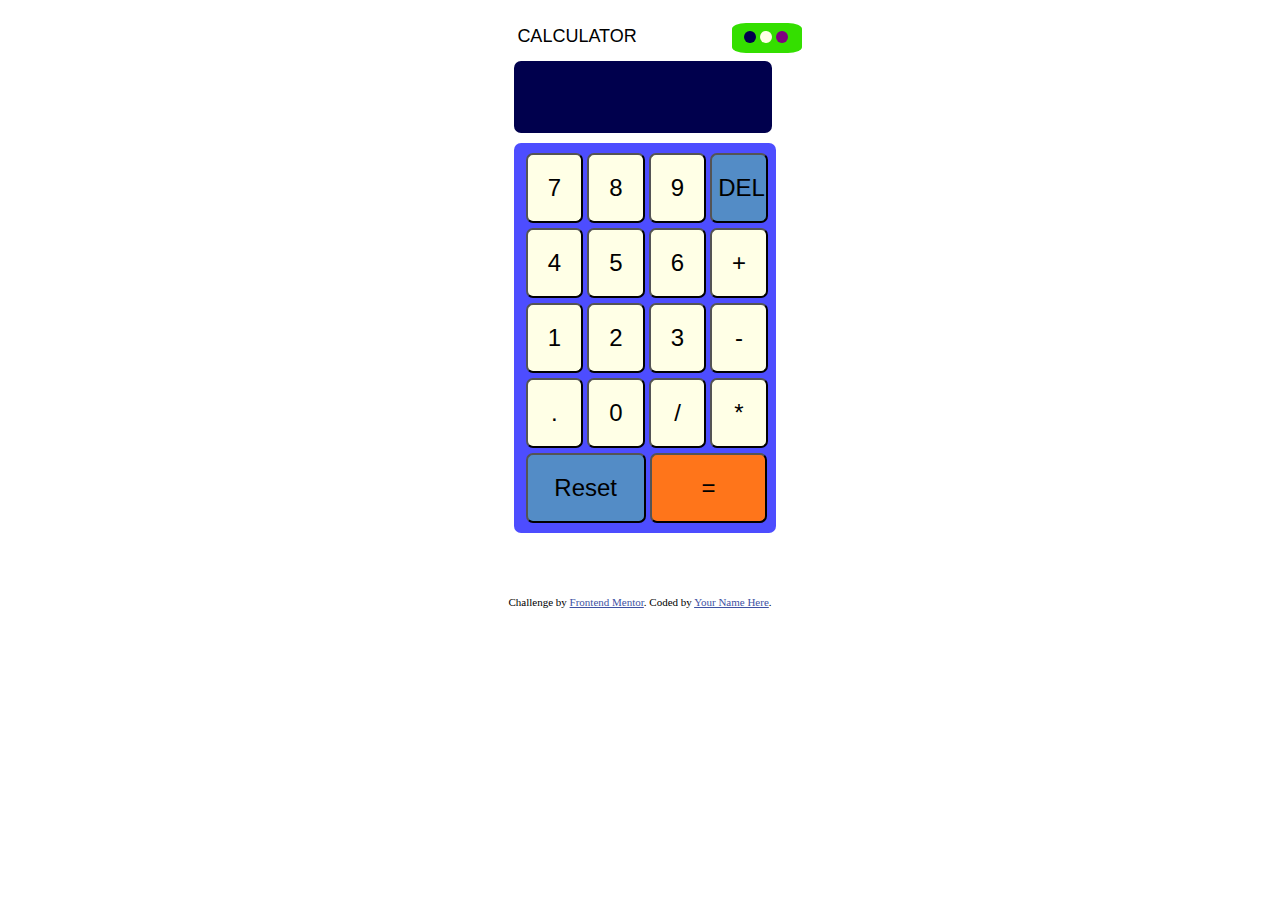
<file: calculator-app-main/index.html>
<!DOCTYPE html>
<html lang="en">
<head>
  <meta charset="UTF-8">
  <meta name="viewport" content="width=device-width, initial-scale=1.0"> <!-- displays site properly based on user's device -->

  <link rel="icon" type="image/png" sizes="32x32" href="./images/favicon-32x32.png">
  <link rel="stylesheet" href="style.css">
  <title>Frontend Mentor | Calculator app</title>

  <!-- Feel free to remove these styles or customise in your own stylesheet 👍 -->
  <style >
    .attribution { font-size: 11px; text-align: center; }
    .attribution a { color: hsl(228, 45%, 44%); }
  </style>
</head>
<body id="bod">
  <div id="eval">
    <p id="text">CALCULATOR</p>
    <div id="buttons">
      <button id="one" onclick=Change1()></button>
      <button id="two" onclick=Change2()></button>
      <button id="three" onclick=Change3()></button>
    </div>
    <form id="calc" name="cal">
      <input name="display" id="dis"> <br>
      <div id="buttons2">
      <input type="button" value="7" class="number" onclick="cal.display.value+='7'">
      <input type="button" value="8" type="button" value="7" class="number" onclick="cal.display.value+='8'">
      <input type="button" value="9" class="number" onclick="cal.display.value+='9'">
      <input id="del" type="button" value="DEL" onclick=deleteletter()><br>
      <input type="button" value="4" class="number" onclick="cal.display.value+='4'">
      <input type="button" value="5" class="number" onclick="cal.display.value+='5'">
      <input type="button" value="6" class="number" onclick="cal.display.value+='6'">
      <input class="number" type="button" value="+" onclick="cal.display.value+='+'"><br>
      <input class="number" type="button" value="1" onclick="cal.display.value+='1'">
      <input class="number" type="button" value="2" onclick="cal.display.value+='2'">
      <input class="number" type="button" value="3" onclick="cal.display.value+='3'">
      <input class="number" type="button" value="-" onclick="cal.display.value+='-'"><br>
      <input class="number" type="button" value="." onclick="cal.display.value+='.'">
      <input type="button" value="0" class="number" onclick="cal.display.value+='0'">
      <input class="number" type="button" value="/" onclick="cal.display.value+='/'">
      <input class="number" type="button" value="*" onclick="cal.display.value+='*'"><br>
      <input id="reset" type="button" value="Reset" onclick="cal.display.value=''">
      <input id="eq" type="button" value="=" onclick="cal.display.value=eval(cal.display.value)">
      </div>
      
    </form>
  </div>
  


  
  <div class="attribution">
    Challenge by <a href="https://www.frontendmentor.io?ref=challenge" target="_blank">Frontend Mentor</a>. 
    Coded by <a href="#">Your Name Here</a>.
  </div>
  <script src="./app.js">

  </script>
</body>
</html>
</file>
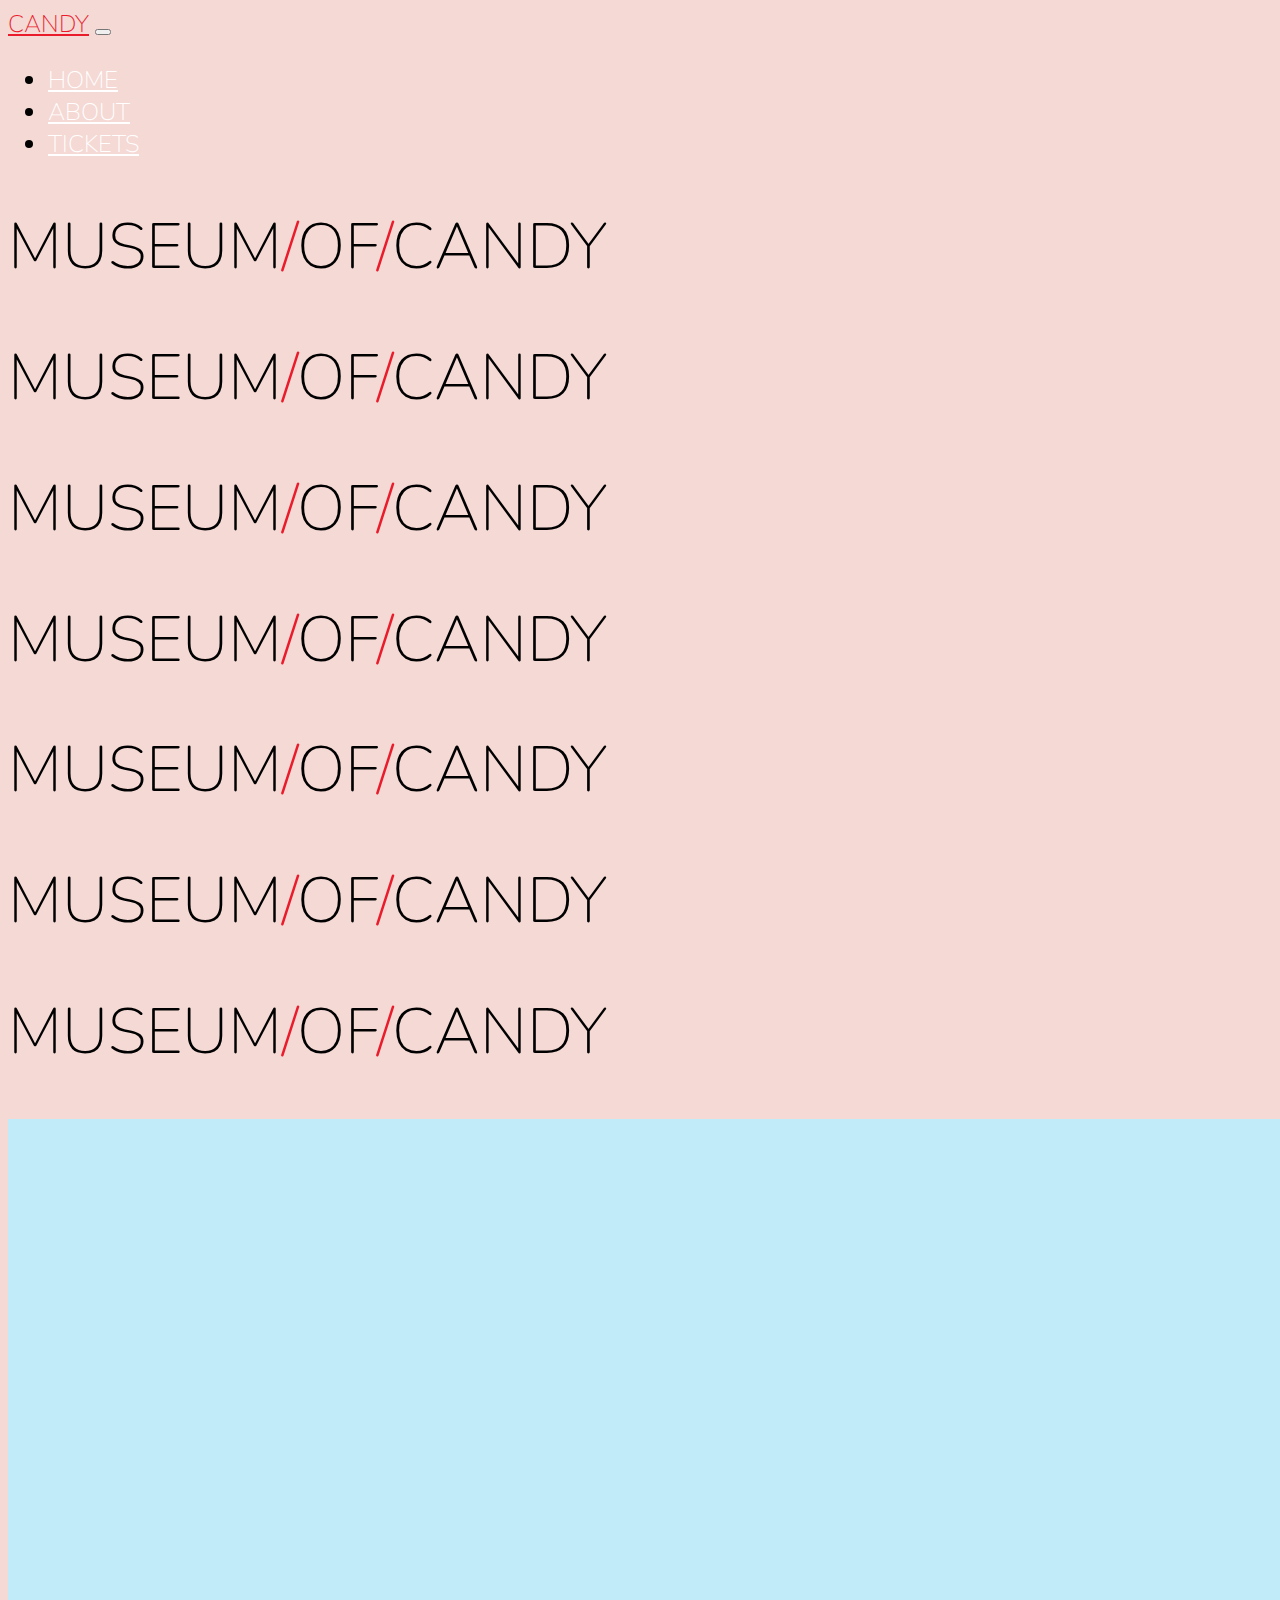
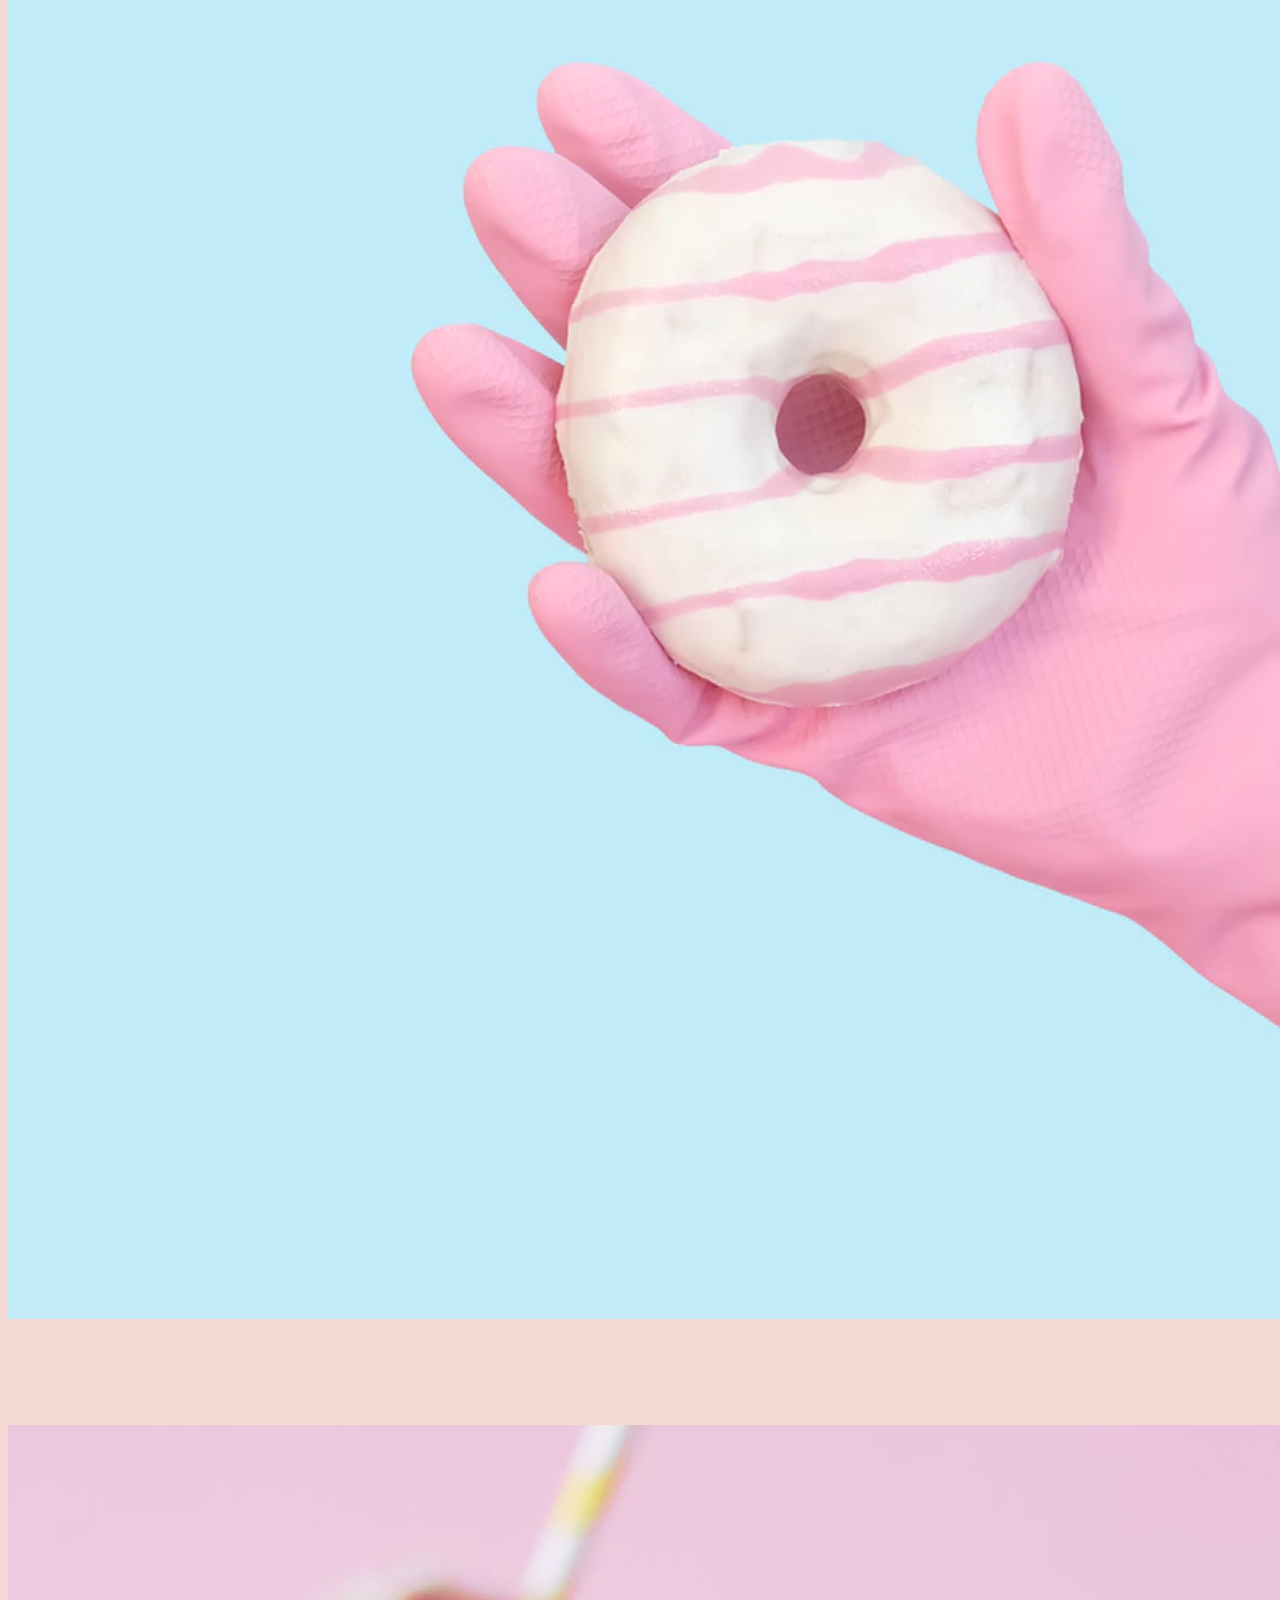
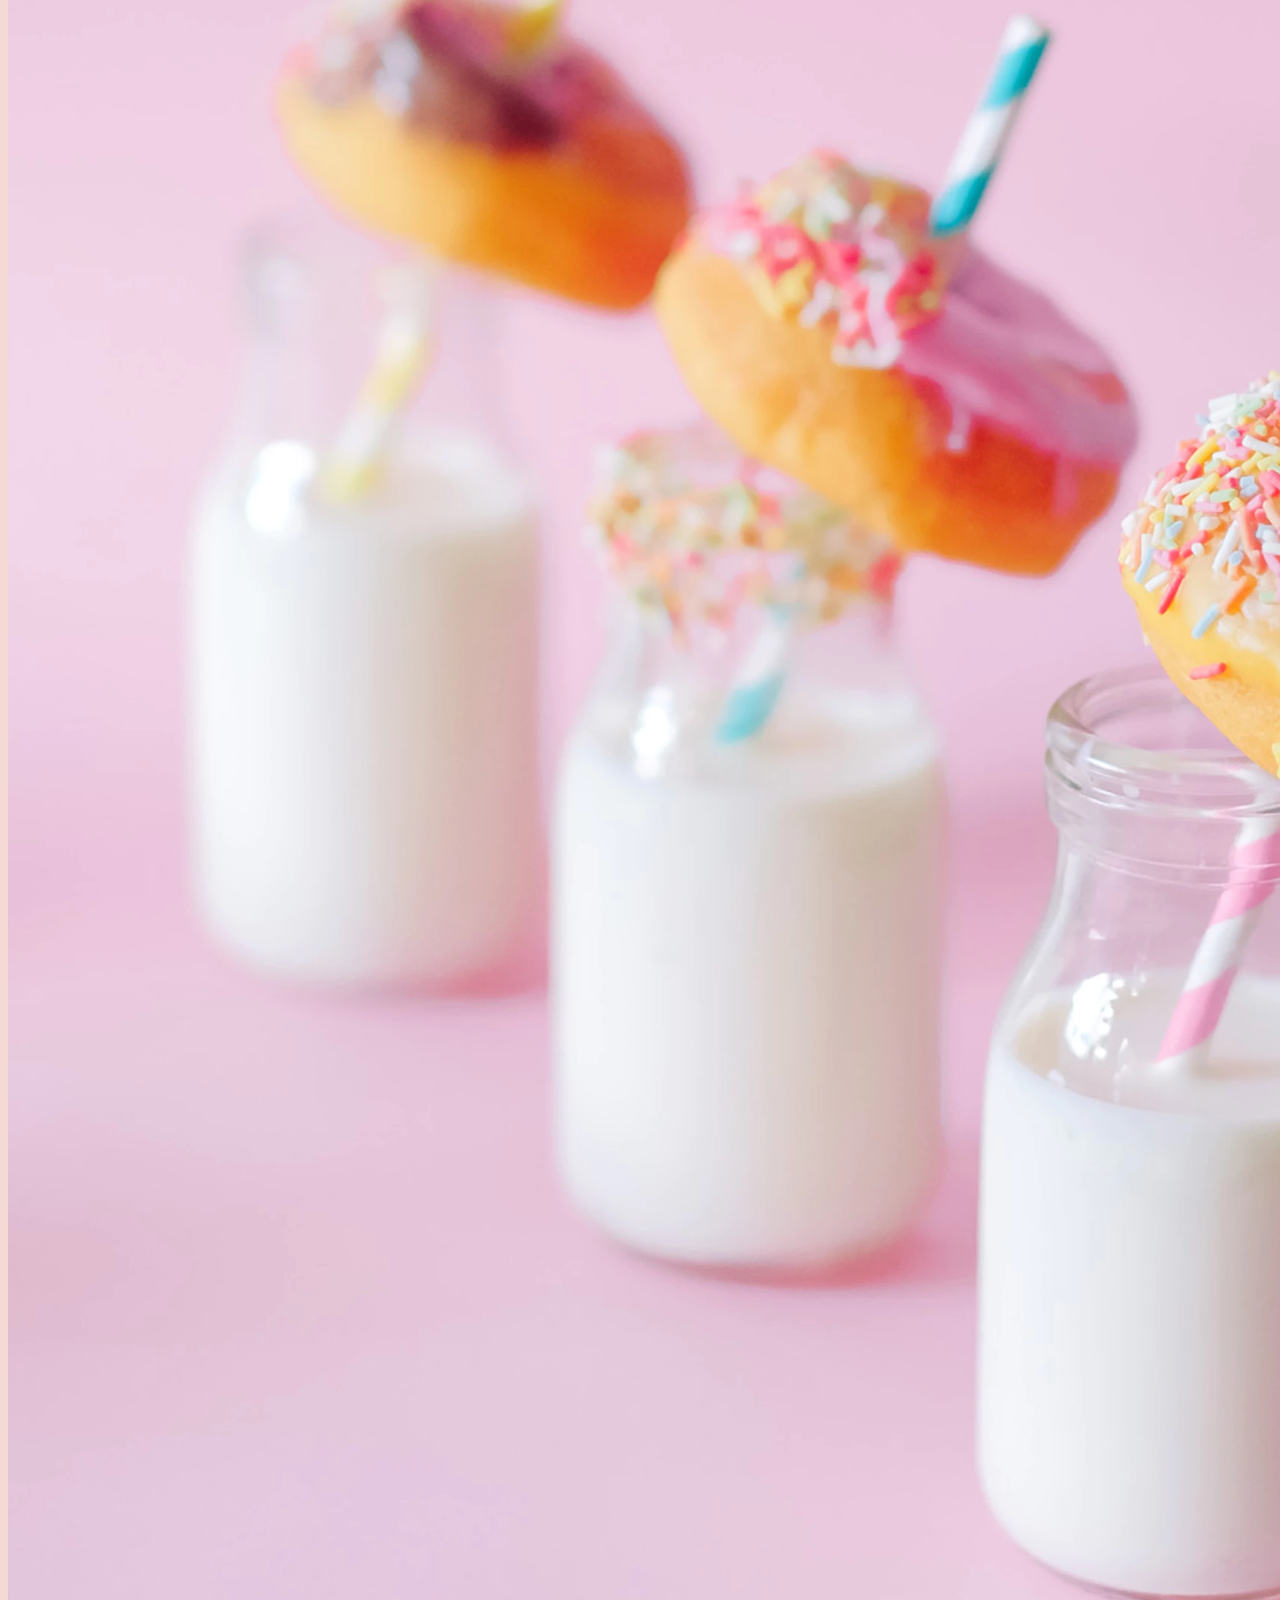
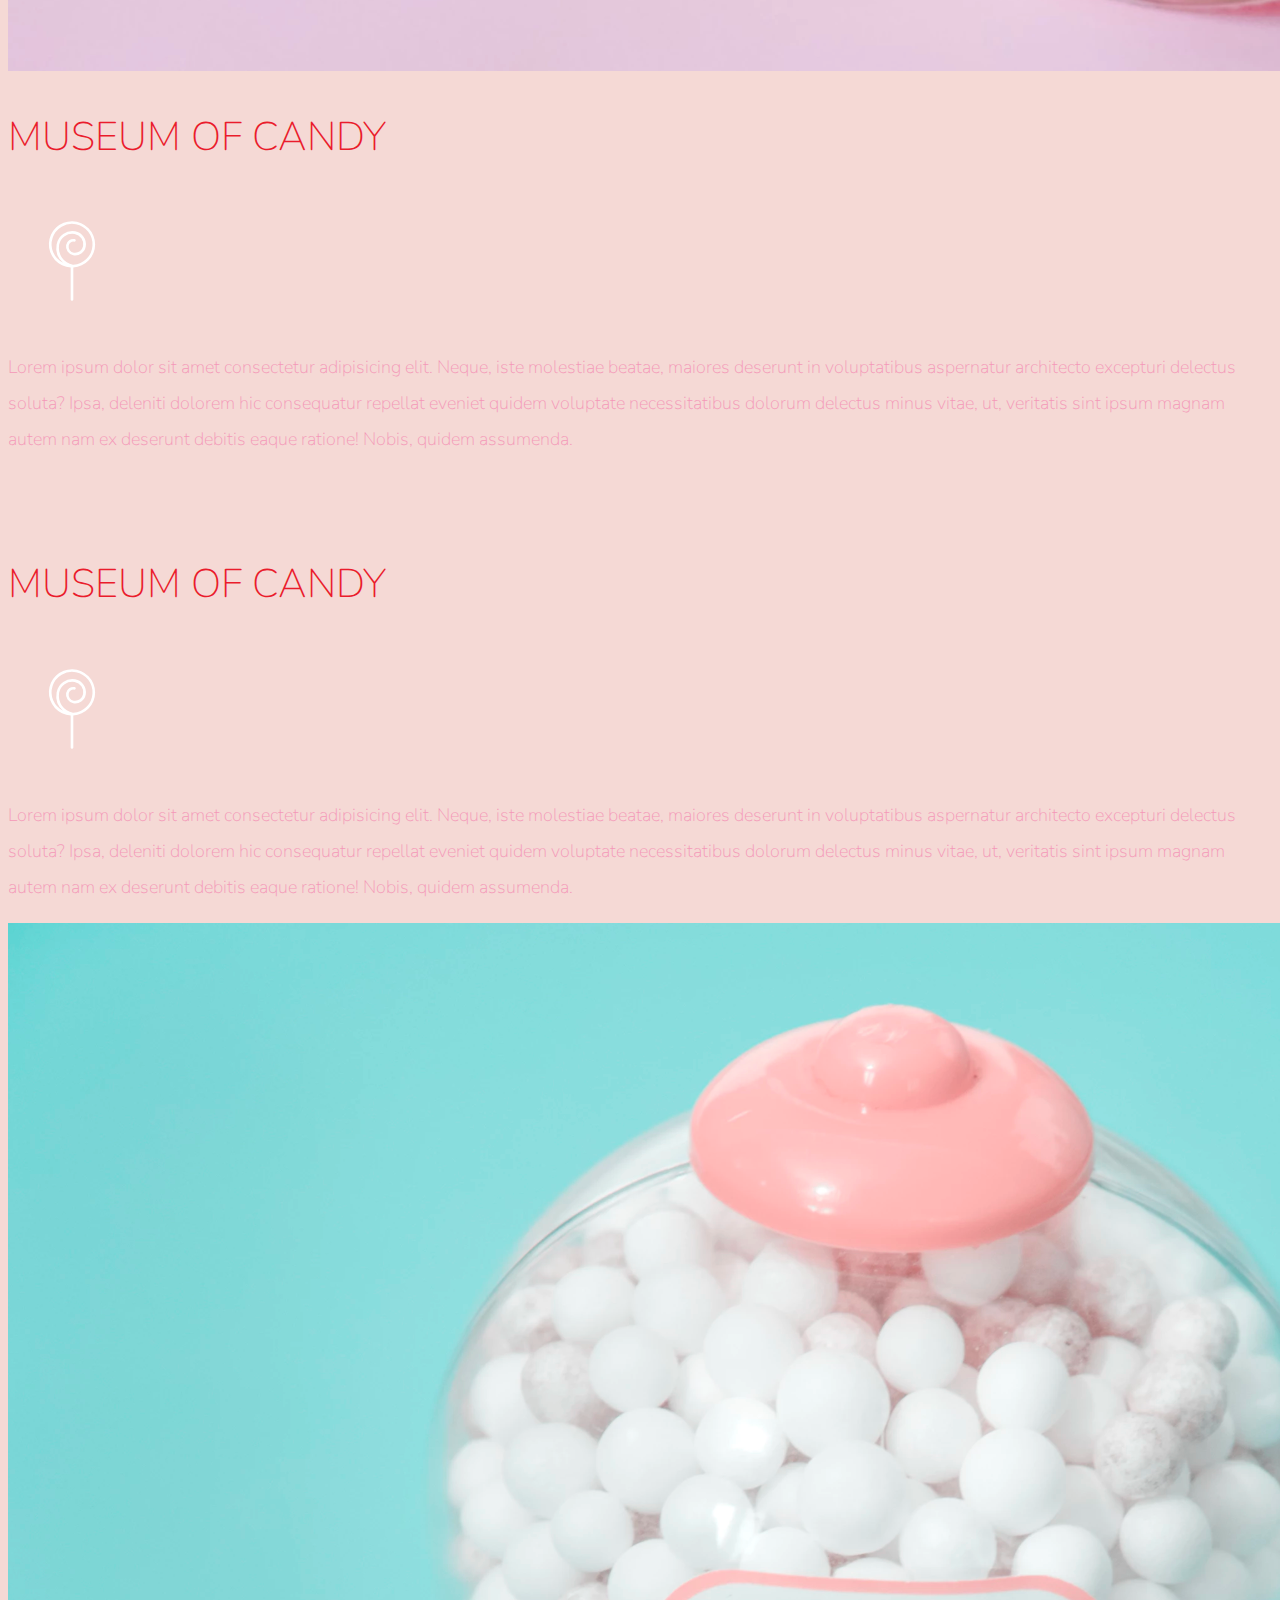
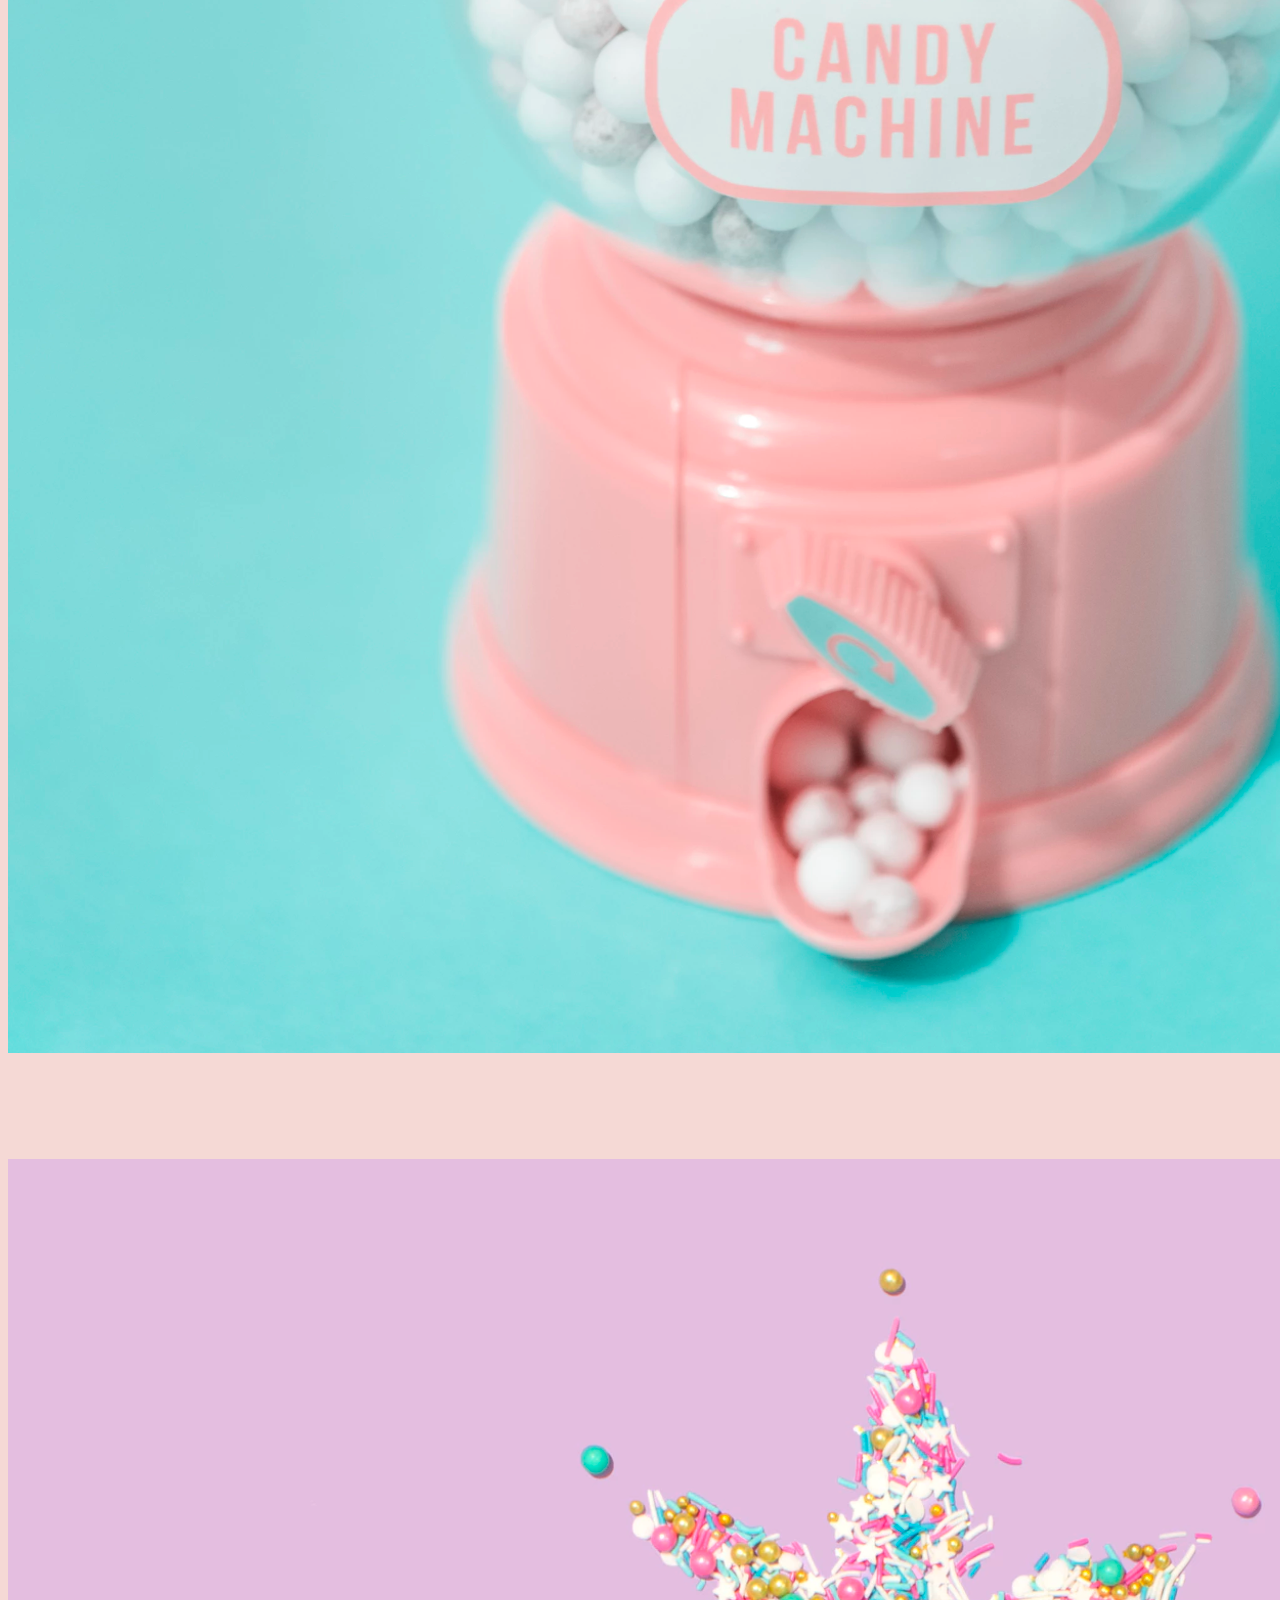
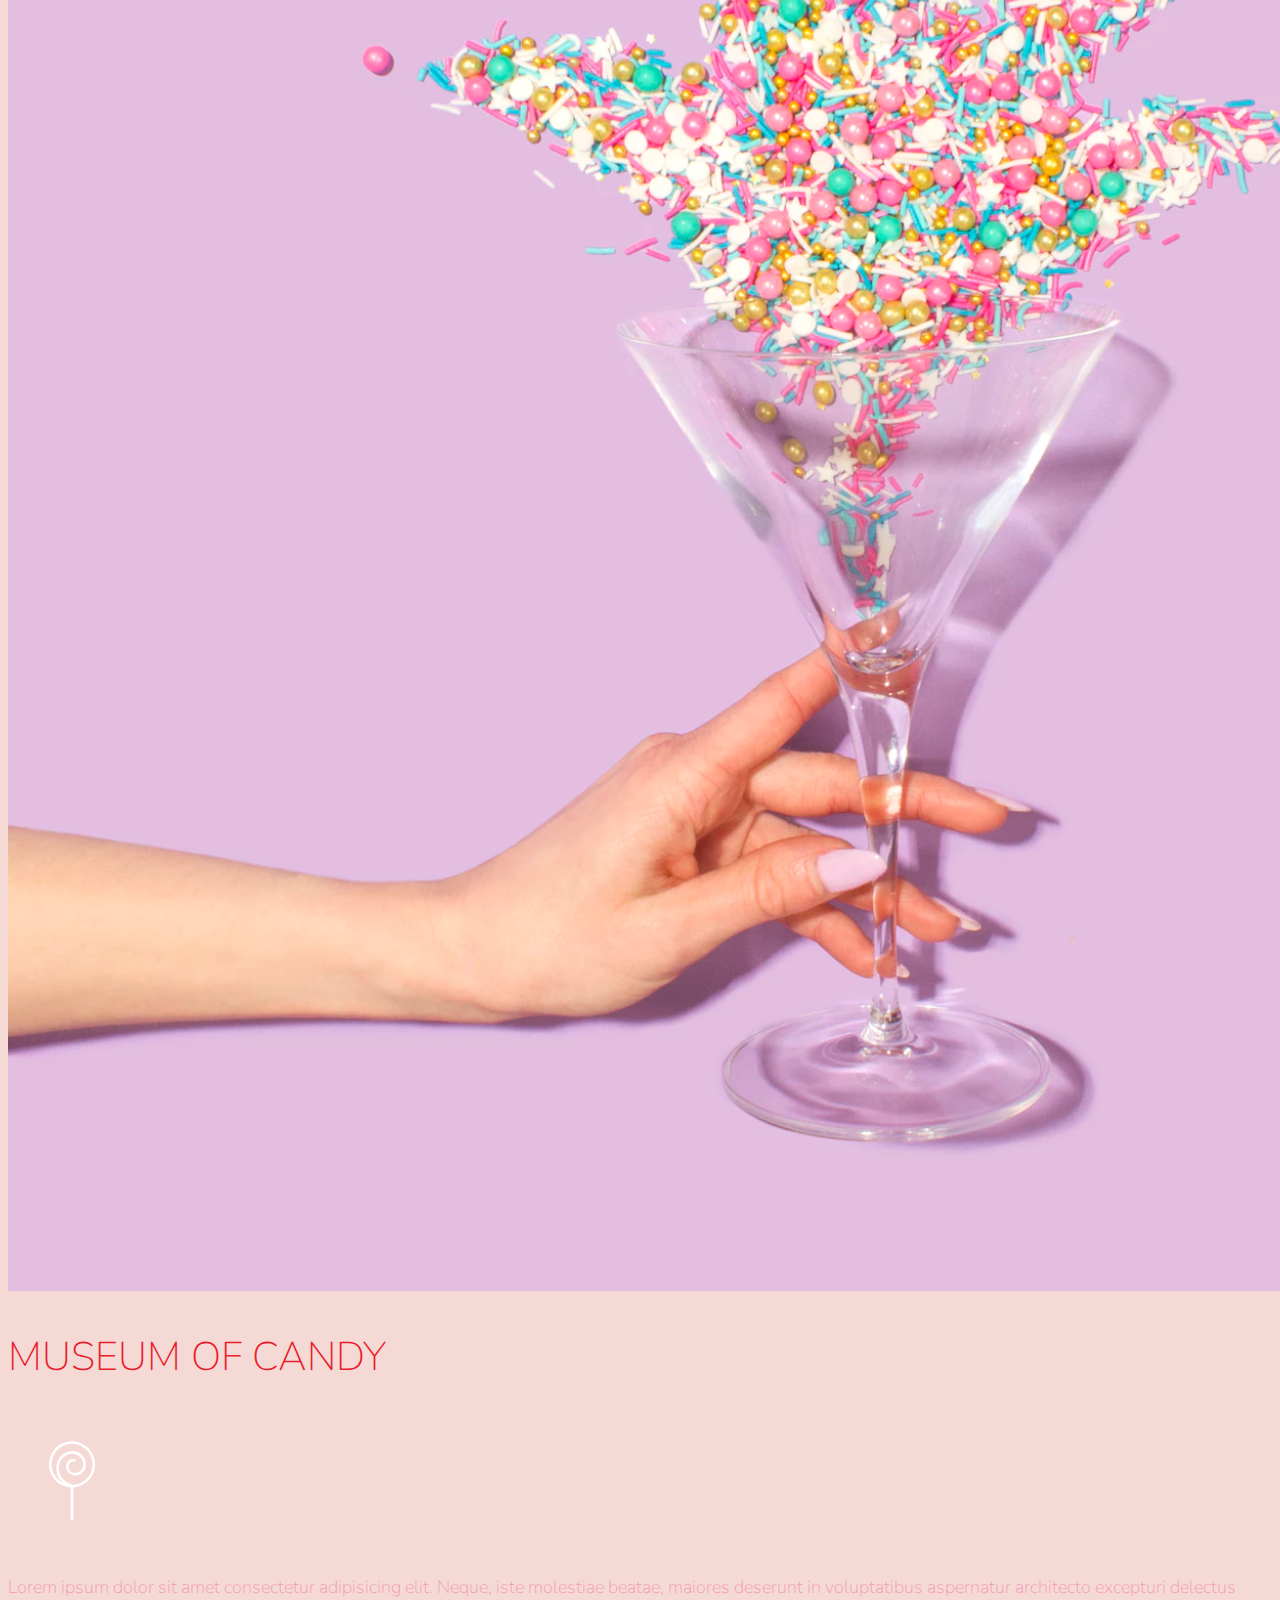
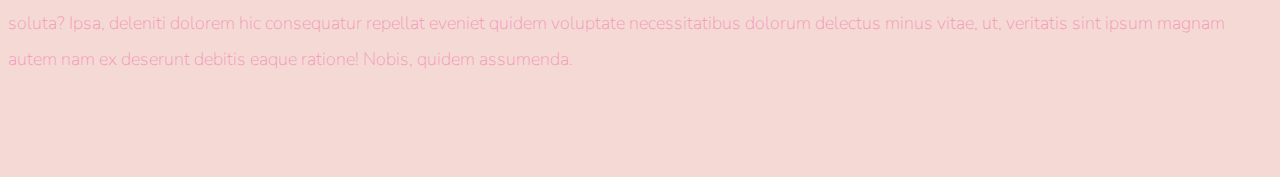
<file: Museum of candy/index.html>
<!doctype html>
<html lang="en">

<head>
    <!-- Required meta tags -->
    <meta charset="utf-8">
    <meta name="viewport" content="width=device-width, initial-scale=1, shrink-to-fit=no">

    <!-- Google Font -->
    <link href="https://fonts.googleapis.com/css?family=Nunito:200,300,400,700" rel="stylesheet">

    <!-- Bootstrap CSS -->
    <link rel="stylesheet" href="https://stackpath.bootstrapcdn.com/bootstrap/4.1.3/css/bootstrap.min.css" integrity="sha384-MCw98/SFnGE8fJT3GXwEOngsV7Zt27NXFoaoApmYm81iuXoPkFOJwJ8ERdknLPMO"
        crossorigin="anonymous">

    <!-- Custom CSS -->
    <link rel="stylesheet" href="app.css">

    <title>Museum of Candy</title>
</head>

<body>
    <nav id="mainNavbar" class="navbar navbar-dark navbar-expand-md py-0 fixed-top">
        <a href="#" class="navbar-brand">CANDY</a>
        <button class="navbar-toggler" data-toggle="collapse" data-target="#navLinks" aria-label="Toggle navigation">
            <span class="navbar-toggler-icon"></span>
        </button>
        <div class="collapse navbar-collapse" id="navLinks">
            <ul class="navbar-nav">
                <li class="nav-item">
                    <a href="" class="nav-link">HOME</a>
                </li>
                <li class="nav-item">
                    <a href="" class="nav-link">ABOUT</a>
                </li>
                <li class="nav-item">
                    <a href="" class="nav-link">TICKETS</a>
                </li>
            </ul>
        </div>
    </nav>

    <section class="container-fluid px-0">
        <div class="row align-items-center">
            <div class="col-lg-6">
                <div id="headingGroup" class="text-white text-center d-none d-lg-block mt-5">
                    <h1 class="">MUSEUM<span>/</span>OF<span>/</span>CANDY</h1>
                    <h1 class="">MUSEUM<span>/</span>OF<span>/</span>CANDY</h1>
                    <h1 class="">MUSEUM<span>/</span>OF<span>/</span>CANDY</h1>
                    <h1 class="">MUSEUM<span>/</span>OF<span>/</span>CANDY</h1>
                    <h1 class="">MUSEUM<span>/</span>OF<span>/</span>CANDY</h1>
                    <h1 class="">MUSEUM<span>/</span>OF<span>/</span>CANDY</h1>
                    <h1 class="">MUSEUM<span>/</span>OF<span>/</span>CANDY</h1>
                </div>
            </div>
            <div class="col-lg-6">
                <img class="img-fluid" src="imgs/hand2.png" alt="">
            </div>
        </div>
    </section>

    <section class="container-fluid px-0">
        <div class="row align-items-center content">
            <div class="col-md-6 order-2 order-md-1">
                <img src="imgs/milk.png" alt="" class="img-fluid">
            </div>
            <div class="col-md-6 text-center order-1 order-md-2">
                <div class="row justify-content-center">
                    <div class="col-10 col-lg-8 blurb mb-5 mb-md-0">
                        <h2>MUSEUM OF CANDY</h2>
                        <img src="imgs/lolli_icon.png" alt="" class="d-none d-lg-inline">
                        <p class="lead">Lorem ipsum dolor sit amet consectetur adipisicing elit. Neque, iste molestiae
                            beatae, maiores deserunt
                            in voluptatibus
                            aspernatur architecto excepturi delectus soluta? Ipsa, deleniti dolorem hic consequatur
                            repellat eveniet quidem
                            voluptate necessitatibus dolorum delectus minus vitae, ut, veritatis sint ipsum magnam
                            autem nam ex deserunt debitis
                            eaque ratione! Nobis, quidem assumenda.</p>
                    </div>
                </div>
            </div>
        </div>
        <div class="row align-items-center content">
            <div class="col-md-6 text-center">
                <div class="row justify-content-center">
                    <div class="col-10 col-lg-8 blurb mb-5 mb-md-0">
                        <h2>MUSEUM OF CANDY</h2>
                        <img src="imgs/lolli_icon.png" alt="" class="d-none d-lg-inline">
                        <p class="lead">Lorem ipsum dolor sit amet consectetur adipisicing elit. Neque, iste molestiae
                            beatae, maiores deserunt
                            in voluptatibus
                            aspernatur architecto excepturi delectus soluta? Ipsa, deleniti dolorem hic consequatur
                            repellat eveniet quidem
                            voluptate necessitatibus dolorum delectus minus vitae, ut, veritatis sint ipsum magnam
                            autem nam ex deserunt debitis
                            eaque ratione! Nobis, quidem assumenda.</p>
                    </div>
                </div>
            </div>
            <div class="col-md-6">
                <img src="imgs/gumball.png" alt="" class="img-fluid">
            </div>
        </div>
        <div class="row align-items-center content">
            <div class="col-md-6 order-2 order-md-1">
                <img src="imgs/sprinkles.png" alt="" class="img-fluid">
            </div>
            <div class="col-md-6 text-center order-1 order-md-2">
                <div class="row justify-content-center">
                    <div class="col-10 col-lg-8 blurb mb-5 mb-md-0">
                        <h2>MUSEUM OF CANDY</h2>
                        <img src="imgs/lolli_icon.png" alt="" class="d-none d-lg-inline">
                        <p class="lead">Lorem ipsum dolor sit amet consectetur adipisicing elit. Neque, iste molestiae
                            beatae, maiores
                            deserunt
                            in voluptatibus
                            aspernatur architecto excepturi delectus soluta? Ipsa, deleniti dolorem hic consequatur
                            repellat eveniet
                            quidem
                            voluptate necessitatibus dolorum delectus minus vitae, ut, veritatis sint ipsum magnam
                            autem nam ex deserunt
                            debitis
                            eaque ratione! Nobis, quidem assumenda.</p>
                    </div>
                </div>
            </div>
        </div>
    </section>
    <!-- Optional JavaScript -->
    <!-- jQuery first, then Popper.js, then Bootstrap JS -->
    <script src="https://code.jquery.com/jquery-3.3.1.slim.min.js" integrity="sha384-q8i/X+965DzO0rT7abK41JStQIAqVgRVzpbzo5smXKp4YfRvH+8abtTE1Pi6jizo"
        crossorigin="anonymous"></script>
    <script src="https://cdnjs.cloudflare.com/ajax/libs/popper.js/1.14.3/umd/popper.min.js" integrity="sha384-ZMP7rVo3mIykV+2+9J3UJ46jBk0WLaUAdn689aCwoqbBJiSnjAK/l8WvCWPIPm49"
        crossorigin="anonymous"></script>
    <script src="https://stackpath.bootstrapcdn.com/bootstrap/4.1.3/js/bootstrap.min.js" integrity="sha384-ChfqqxuZUCnJSK3+MXmPNIyE6ZbWh2IMqE241rYiqJxyMiZ6OW/JmZQ5stwEULTy"
        crossorigin="anonymous"></script>

    <script>
        $(function () {
            $(document).scroll(function () {
                var $nav = $("#mainNavbar");
                $nav.toggleClass("scrolled", $(this).scrollTop() > $nav.height());
            });
        });
    </script>
</body>

</html>
</file>
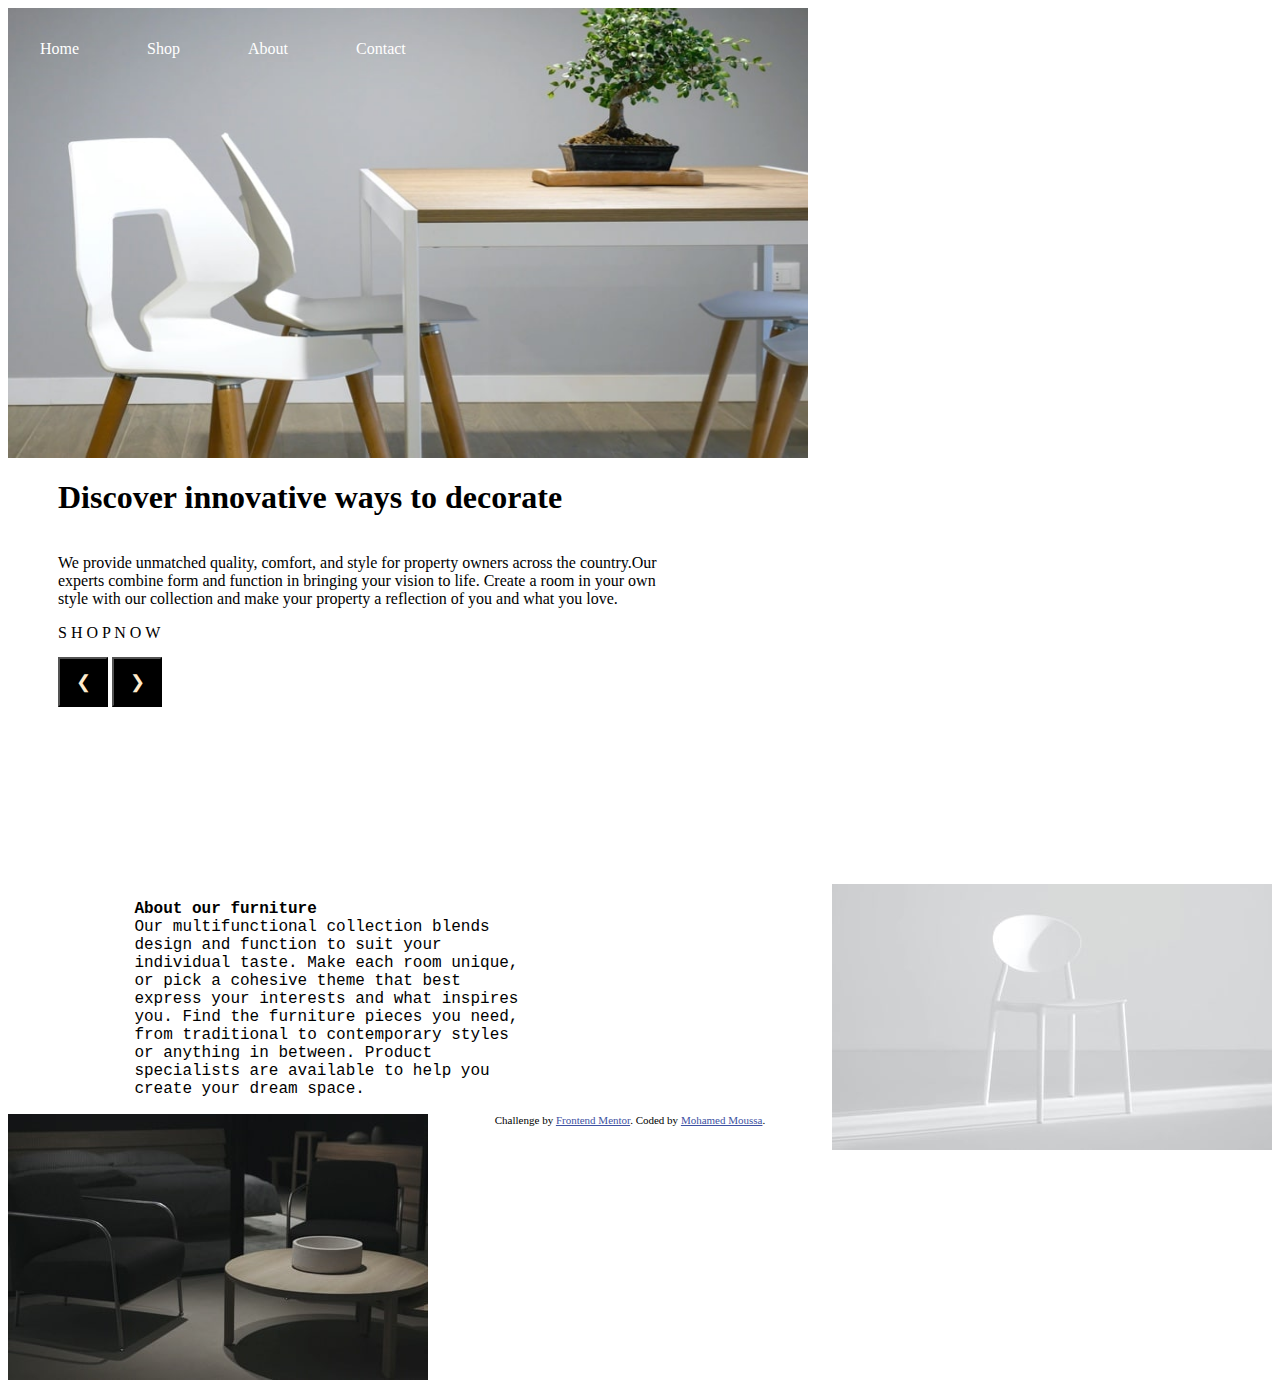
<file: room-homepage-master/index.html>
<!DOCTYPE html>
<html lang="en">
<head>
  <meta charset="UTF-8">
  <meta name="viewport" content="width=device-width, initial-scale=1.0"> <!-- displays site properly based on user's device -->

  <link rel="icon" type="image/png" sizes="32x32" href="./images/favicon-32x32.png">
  <link rel="stylesheet" href="style.css">
  
  <title>Frontend Mentor | Room homepage</title>

  <!-- Feel free to remove these styles or customise in your own stylesheet 👍 -->
  <style>
    .attribution { font-size: 11px; text-align: center; }
    .attribution a { color: hsl(228, 45%, 44%); }
  </style>
</head>
<body>
  <div id="leftdiv">
    <a href="./home.html" class="head">Home</a>
    <a href="./Shop.html" class="head">Shop</a>
    <a href="./About.html" class="head">About</a>
    <a href="./Contact.html" class="head">Contact</a>
  </div>
  <div id="rightdiv">
    <h1 id="bigText">Discover innovative ways to decorate</h1>
    <p id="smallText">We provide unmatched quality, comfort, and style for property owners across the country.Our experts combine form and function in bringing your vision to life. Create a room in your own style with our collection and make your property a reflection of you and what you love.</p>
    <a href="./Shopping.html" id="shopping">S H O P N O W </a> 
    <br>
    <button id="prevb" onClick=scrollprev()>&#10094;</button>
    <button id="nextb" onClick=scrollnext()>&#10095;</button>
    
  </div>
  <footer>
    <img src="./images/image-about-light.jpg" id="right">
    
    <p id="mid"> <span id="hmid">About our furniture</span>Our multifunctional collection blends design and function to suit your individual taste.
      Make each room unique, or pick a cohesive theme that best express your interests and what
      inspires you. Find the furniture pieces you need, from traditional to contemporary styles
      or anything in between. Product specialists are available to help you create your dream space.</p>
    <img src="./images/image-about-dark.jpg" id="left">
  </footer>
  

  
  
  <div class="attribution">
    Challenge by <a href="https://www.frontendmentor.io?ref=challenge" target="_blank">Frontend Mentor</a>. 
    Coded by <a href="#">Mohamed Moussa</a>.
  </div>
  
</body>
<script src="./app.js">

</script>
</html>
</file>
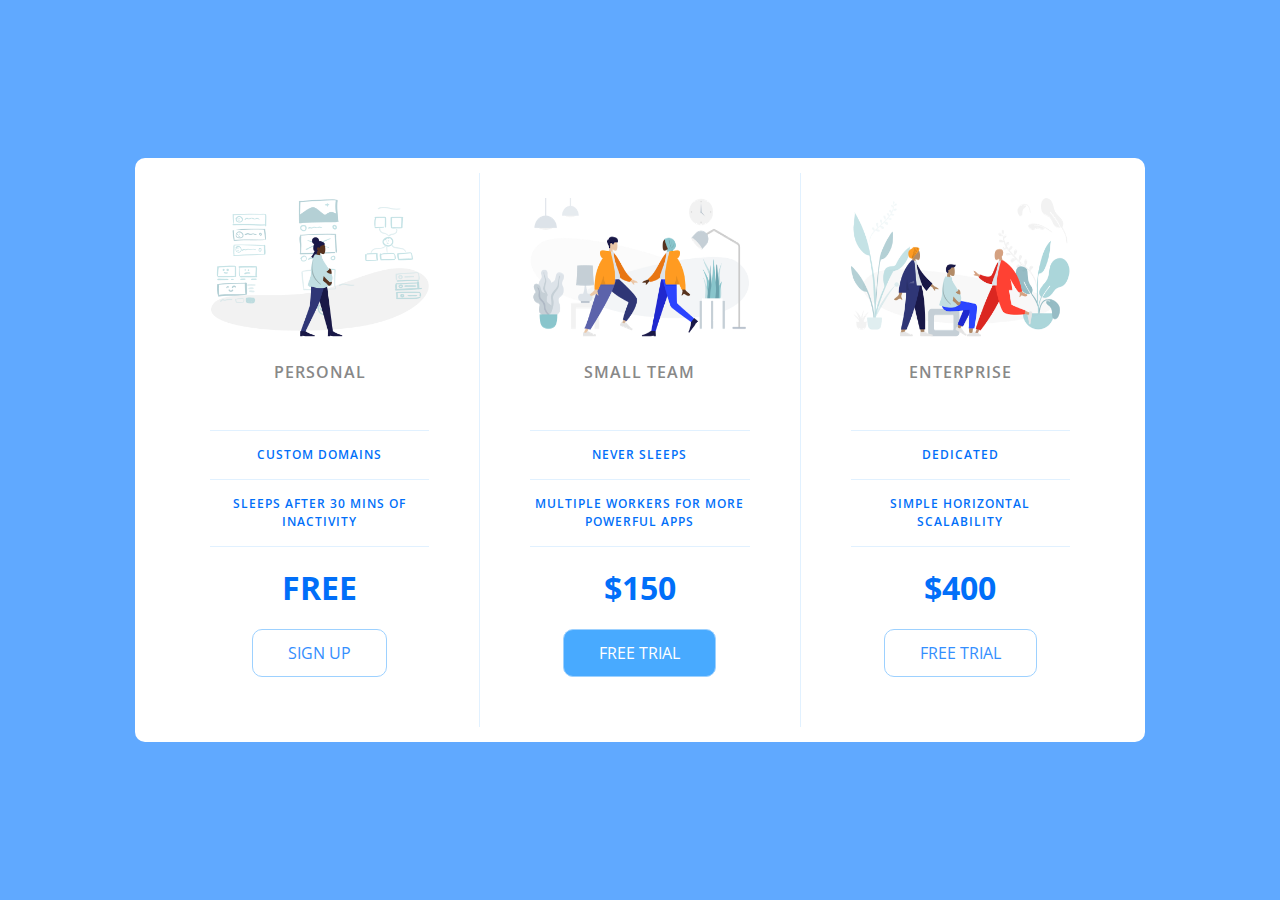
<file: PricingPanel/PriceTable/index.html>
<!DOCTYPE html>
<html lang="en">

<head>
    <meta charset="UTF-8">
    <meta name="viewport" content="width=device-width, initial-scale=1.0">
    <title>Price Tiers</title>
    <link rel="stylesheet" href="https://fonts.googleapis.com/css?family=Open+Sans:400,600,700">
    <link rel="stylesheet" href="app.css">
</head>

<body>
    <div class="panel">

        <div class="pricing-plan">
            <img src="icons/icon1.png" alt="" class="pricing-img">
            <h2 class="pricing-header">Personal</h2>
            <ul class="pricing-features">
                <li class="pricing-features-item">Custom domains</li>
                <li class="pricing-features-item">Sleeps after 30 mins of inactivity</li>
            </ul>
            <span class="pricing-price">Free</span>
            <a href="#/" class="pricing-button">Sign up</a>
        </div>

        <div class="pricing-plan">
            <img src="icons/icon2.png" alt="" class="pricing-img">
            <h2 class="pricing-header">Small team</h2>
            <ul class="pricing-features">
                <li class="pricing-features-item">Never sleeps</li>
                <li class="pricing-features-item">Multiple workers for more powerful apps</li>
            </ul>
            <span class="pricing-price">$150</span>
            <a href="#/" class="pricing-button is-featured">Free trial</a>
        </div>

        <div class="pricing-plan">
            <img src="icons/icon3.png" alt="" class="pricing-img">
            <h2 class="pricing-header">Enterprise</h2>
            <ul class="pricing-features">
                <li class="pricing-features-item">Dedicated</li>
                <li class="pricing-features-item">Simple horizontal scalability</li>
            </ul>
            <span class="pricing-price">$400</span>
            <a href="#/" class="pricing-button">Free trial</a>
        </div>

    </div>

</body>

</html>
</file>
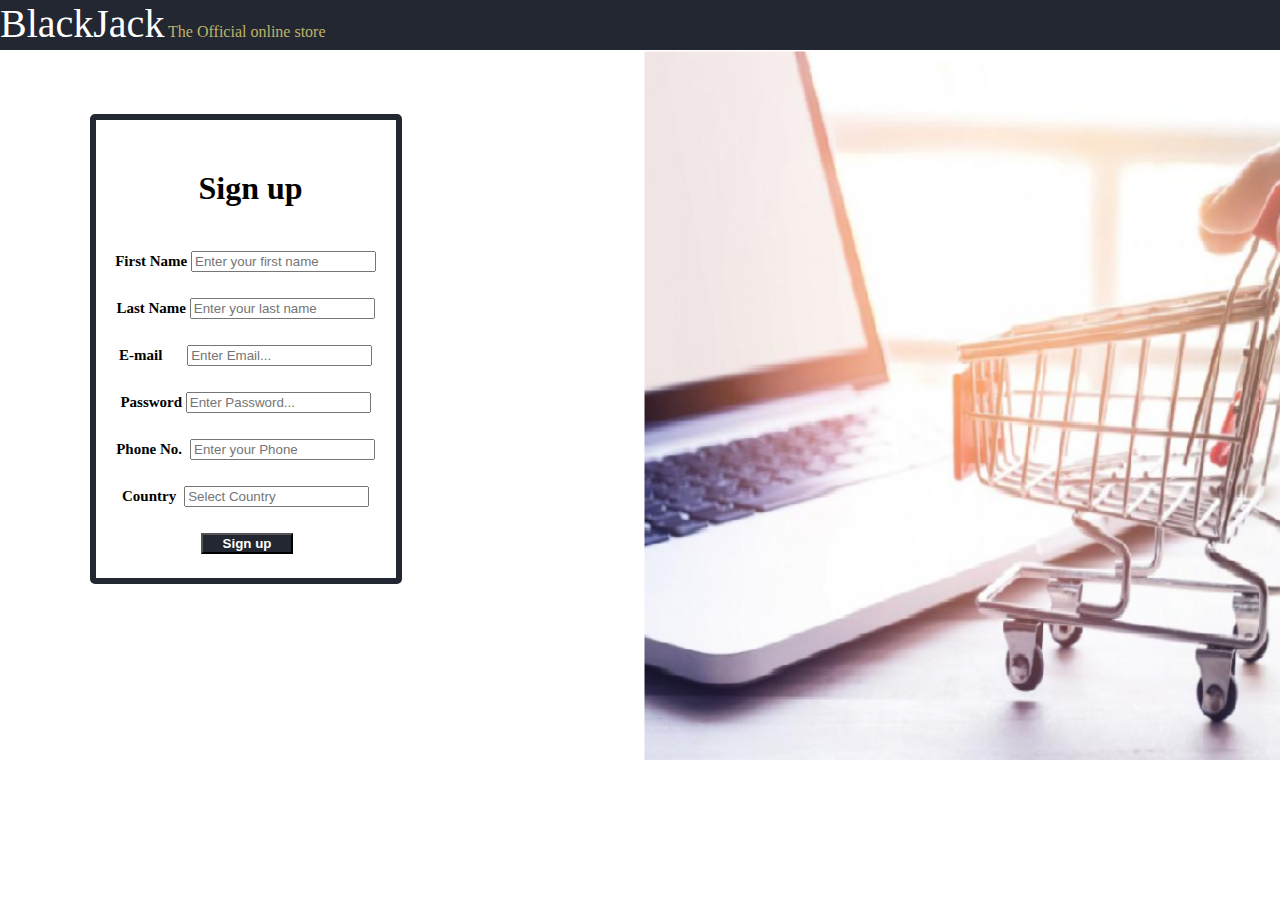
<file: signup/signup.html>
<!DOCTYPE html>
<html lang="en">
    <head>
        <title>Online Shopping</title>
        <meta name="viewport" content="width=device-width">
        <title>Souq.com</title>
        <style>
        header {
          background-color:#232732;
          text-decoration:none;
          margin-bottom:0%;
          overflow: hidden;
        }
        body{
          margin: 0;
          background:url('unknown.png') no-repeat ;
          background-size: 1550px 760px;
        }
        .img {
          margin-left: 0%;
          display: inline;
        }
        img {
          width: 100px;
          height: 100px;
        }
        h1{
          color:black;
          text-align: center;
          padding-right: 0%;
          background:white;
          width: 300px;
          margin-left: 7%;
          margin-bottom: 0%;
          margin-top: 5%;
          border :6px solid #232732;
          border-radius: 5px;
        }
      p{
          color:black;
          text-align: center;
          padding:20px;
          background:white;
          width:150px;
          margin-left: 20%;
          margin-bottom: 0%;
          margin-top: 10%;
        }

        #m9 button{
          background:#232732;
          padding-left: 20px;
          padding-right:20px;
          color:white;
          font-weight: bold;
          margin-top: 8%;
          display: block;
          margin-left: 35%;
          margin-bottom: 8%;
        }
        #m9 input[type="email"]{
          margin-left: 7%;
          margin-top: 8%;

        }
        #m9 input[type="password"]{
          margin-left: 0%;
          margin-top: 8%;
        }
      header a{
          color:#ffffff;
          text-decoration:none;
          font-size:16px;
        }
      header .current a{
         color:#7B07B1;
         font-weight:bold;
       }
       li {
         list-style: none;
         display: block;
       }
       .list {
         display:inline;
         float: right;

      }

       header a:hover{
         color:#072639;
         font-weight:bold;
       }
div {
  margin-right:0%;
}
h2 {
  display: inline;
  font-size: 15px;
}
input[type="text"] {
  margin-top: 8%;
}
#CO {
  margin-top: 8%;
}
#header {
  background-color: #232732;
  height: 50px;
}
h8 {
  color: #BFB367;
  margin-top: 10%;
  margin-bottom: 5%;
}
h7 {
  font-size: 40px;
  color: white;
}
        </style>
    </head>


    <body>
      <div id="header">
        <h7 id="hhh">BlackJack</h7>
        <h8>The Official online store </h8>
     </div>
       <h1 id="m9">
         <div id="m99">
         <p id="signup"> Sign up </p>
       <div>
         <h2> First Name </h2>
         <input type="text" placeholder="Enter your first name">
       </div>
       <div>
         <h2 > Last Name </h2>
         <input type="text" placeholder="Enter your last name">
       </div>
       <div>
         <h2> E-mail </h2>
         <input type="email" placeholder="Enter Email...">
       </div>
       <div>
         <h2> Password </h2>
         <input type="password" placeholder="Enter Password...">
       </div>
       <div>
         <h2>Phone No.</h2>
         <input type="text" placeholder="Enter your Phone">
       </div>
       <div>
         <h2>Country</h2>
         <input name="country" list="countries" placeholder="Select Country" id="CO">
          <datalist id="countries" >
              <option value="Afghanistan">
              <option value="Albania">
              <option value="Algeria">
              <option value="Andorra">
              <option value="Angola">
              <option value="Antigua & Deps">
              <option value="Argentina">
              <option value="Armenia">
              <option value="Australia">
              <option value="Austria">
              <option value="Azerbaijan">
              <option value="Bahamas">
              <option value="Bahrain">
              <option value="Bangladesh">
              <option value="Barbados">
              <option value="Belarus">
              <option value="Belgium">
              <option value="Belize">
              <option value="Benin">
              <option value="Bhutan">
              <option value="Bolivia">
              <option value="Bosnia Herzegovina">
              <option value="Botswana">
              <option value="Brazil">
              <option value="Brunei">
              <option value="Bulgaria">
              <option value="Burkina">
              <option value="Burundi">
              <option value="Cambodia">
              <option value="Cameroon">
              <option value="Canada">
              <option value="Cape Verde">
              <option value="Central African Rep">
              <option value="Chad">
              <option value="Chile">
              <option value="China">
              <option value="Colombia">
              <option value="Comoros">
              <option value="Congo">
              <option value="Congo {Democratic Rep}">
              <option value="Costa Rica">
              <option value="Croatia">
              <option value="Cuba">
              <option value="Cyprus">
              <option value="Czech Republic">
              <option value="Denmark">
              <option value="Djibouti">
              <option value="Dominica">
              <option value="Dominican Republic">
              <option value="East Timor">
              <option value="Ecuador">
              <option value="Egypt">
              <option value="El Salvador">
              <option value="Equatorial Guinea">
              <option value="Eritrea">
              <option value="Estonia">
              <option value="Ethiopia">
              <option value="Fiji">
              <option value="Finland">
              <option value="France">
              <option value="Gabon">
              <option value="Gambia">
              <option value="Georgia">
              <option value="Germany">
              <option value="Ghana">
              <option value="Greece">
              <option value="Grenada">
              <option value="Guatemala">
              <option value="Guinea">
              <option value="Guinea-Bissau">
              <option value="Guyana">
              <option value="Haiti">
              <option value="Honduras">
              <option value="Hungary">
              <option value="Iceland">
              <option value="India">
              <option value="Indonesia">
              <option value="Iran">
              <option value="Iraq">
              <option value="Ireland {Republic}">
              <option value="Israel">
              <option value="Italy">
              <option value="Ivory Coast">
              <option value="Jamaica">
              <option value="Japan">
              <option value="Jordan">
              <option value="Kazakhstan">
              <option value="Kenya">
              <option value="Kiribati">
              <option value="Korea North">
              <option value="Korea South">
              <option value="Kosovo">
              <option value="Kuwait">
              <option value="Kyrgyzstan">
              <option value="Laos">
              <option value="Latvia">
              <option value="Lebanon">
              <option value="Lesotho">
              <option value="Liberia">
              <option value="Libya">
              <option value="Liechtenstein">
              <option value="Lithuania">
              <option value="Luxembourg">
              <option value="Macedonia">
              <option value="Madagascar">
              <option value="Malawi">
              <option value="Malaysia">
              <option value="Maldives">
              <option value="Mali">
              <option value="Malta">
              <option value="Marshall Islands">
              <option value="Mauritania">
              <option value="Mauritius">
              <option value="Mexico">
              <option value="Micronesia">
              <option value="Moldova">
              <option value="Monaco">
              <option value="Mongolia">
              <option value="Montenegro">
              <option value="Morocco">
              <option value="Mozambique">
              <option value="Myanmar, {Burma}">
              <option value="Namibia">
              <option value="Nauru">
              <option value="Nepal">
              <option value="Netherlands">
              <option value="New Zealand">
              <option value="Nicaragua">
              <option value="Niger">
              <option value="Nigeria">
              <option value="Norway">
              <option value="Oman">
              <option value="Pakistan">
              <option value="Palau">
              <option value="Panama">
              <option value="Papua New Guinea">
              <option value="Paraguay">
              <option value="Peru">
              <option value="Philippines">
              <option value="Poland">
              <option value="Portugal">
              <option value="Qatar">
              <option value="Romania">
              <option value="Russian Federation">
              <option value="Rwanda">
              <option value="St Kitts & Nevis">
              <option value="St Lucia">
              <option value="Saint Vincent & the Grenadines">
              <option value="Samoa">
              <option value="San Marino">
              <option value="Sao Tome & Principe">
              <option value="Saudi Arabia">
              <option value="Senegal">
              <option value="Serbia">
              <option value="Seychelles">
              <option value="Sierra Leone">
              <option value="Singapore">
              <option value="Slovakia">
              <option value="Slovenia">
              <option value="Solomon Islands">
              <option value="Somalia">
              <option value="South Africa">
              <option value="South Sudan">
              <option value="Spain">
              <option value="Sri Lanka">
              <option value="Sudan">
              <option value="Suriname">
              <option value="Swaziland">
              <option value="Sweden">
              <option value="Switzerland">
              <option value="Syria">
              <option value="Taiwan">
              <option value="Tajikistan">
              <option value="Tanzania">
              <option value="Thailand">
              <option value="Togo">
              <option value="Tonga">
              <option value="Trinidad & Tobago">
              <option value="Tunisia">
              <option value="Turkey">
              <option value="Turkmenistan">
              <option value="Tuvalu">
              <option value="Uganda">
              <option value="Ukraine">
              <option value="United Arab Emirates">
              <option value="United Kingdom">
              <option value="United States">
              <option value="Uruguay">
              <option value="Uzbekistan">
              <option value="Vanuatu">
              <option value="Vatican City">
              <option value="Venezuela">
              <option value="Vietnam">
              <option value="Yemen">
              <option value="Zambia">
              <option value="Zimbabwe">
          </datalist>
        </div>
          <button type="submit" class="button_1">Sign up</button>

         </div>
       </h1>

      </body>
</html>
</file>
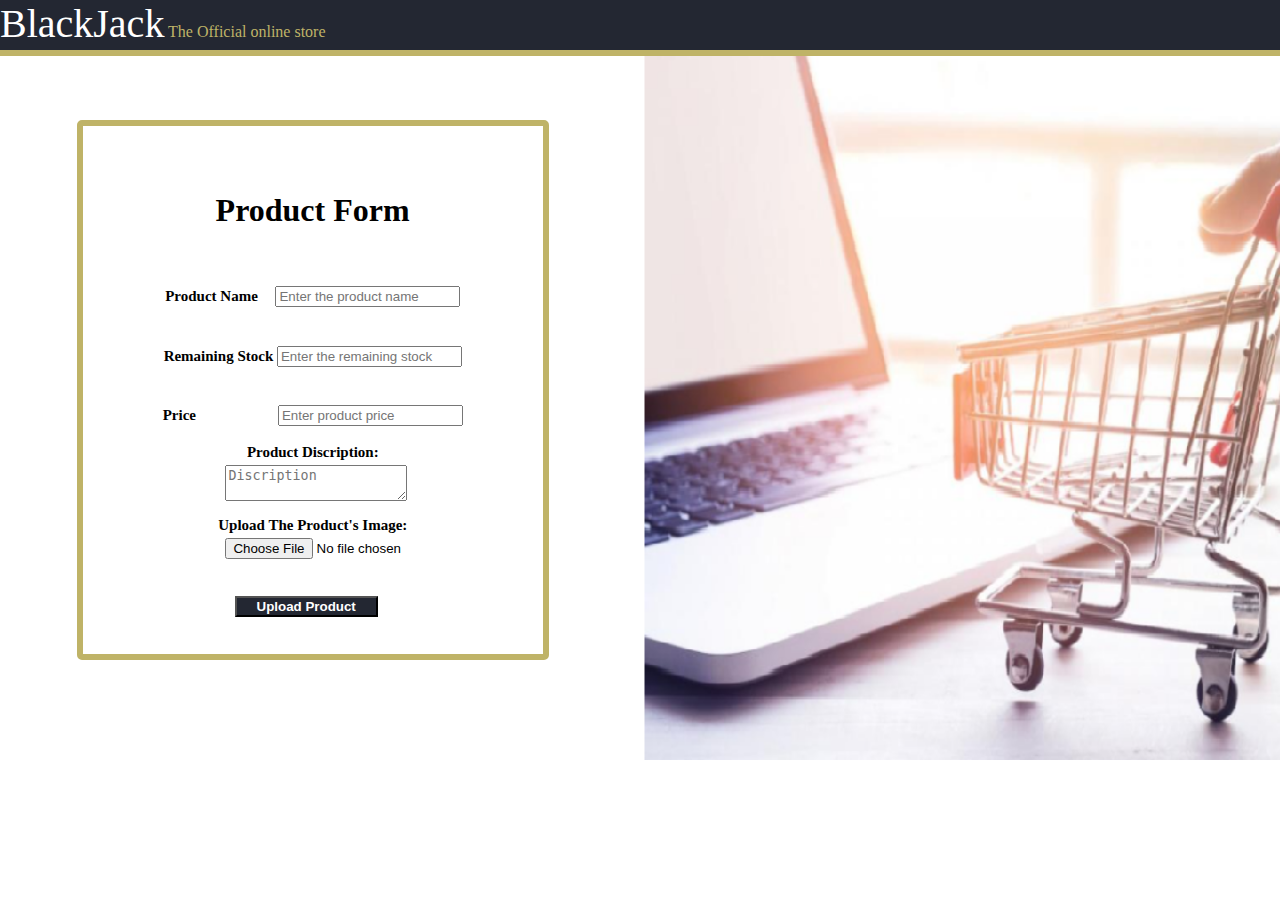
<file: BlackJac/Product Form/form.html>
<!DOCTYPE html>
<html lang="en">
    <head>
        <title>Submitting a Product</title>
        <meta name="viewport" content="width=device-width">
        <title>Souq.com</title>
        <style>
        header {
          background-color:#232732;
          text-decoration:none;
          margin-bottom:0%;
          overflow: hidden;
        }
        body{
          margin: 0;
          background:url('unknown.png') no-repeat ;
          background-size: 1550px 760px;
        }
        .img {
          margin-left: 0%;
          display: inline;
        }
        img {
          width: 100px;
          height: 100px;
        }
        h1{
          color:black;
          text-align: center;
          padding-right: 0%;
          padding-left: 0%;
          background:white;
          width: 460px;
          margin-left: 6%;
          margin-bottom: 0%;
          margin-top: 5%;
          border:6px solid #BFB367;
          border-radius: 5px;
        }
      p{
          color:black;
          text-align: center;
          padding:20px;
          background:white;
          width:300px;
          margin-left:13%;
          margin-bottom: 0%;
          margin-top: 10%;
        }

        #m9 button{
          background:#232732;
          padding-left: 20px;
          padding-right:20px;
          color:white;
          font-weight: bold;
          margin-top: 8%;
          display: block;
          margin-left: 33%;
          margin-bottom: 8%;
        }
        #m9 input[type="email"]{
          margin-left: 7%;
          margin-top: 8%;

        }
        #m9 input[type="password"]{
          margin-left: 0%;
          margin-top: 8%;
        }
      header a{
          color:#ffffff;
          text-decoration:none;
          font-size:16px;
        }
      header .current a{
         color:#7B07B1;
         font-weight:bold;
       }
       li {
         list-style: none;
         display: block;
       }
       .list {
         display:inline;
         float: right;

      }

       header a:hover{
         color:#072639;
         font-weight:bold;
       }
div {
  margin-right:0%;
}
h2 {
  display: inline;
  font-size: 15px;
}
input[type="text"] {
  margin-top: 8%;
}
#CO {
  margin-top: 8%;
}
#header {
  background-color: #232732;
  height: 50px;
  border-bottom:  #BFB367 6px solid;
}
h8 {
  color: #BFB367;
  margin-top: 10%;
  margin-bottom: 5%;
}
h7 {
  font-size: 40px;
  color: white;
}
input[type="file"] {
  margin-left: 31%;
  margin-right: 0px;
  display: block;
}
h3 {
    display: inline;
    font-size: 15px;
    margin-left: 0%;
}
h4 {
  display: inline;
  font-size: 15px;
  margin-right: 3%;
}
textarea {
  display: block;
  margin-left:31%;
}
h5 {
  display: inline;
  font-size: 15px;
  margin-left: 0%;
  margin-right: 17%;
}
        </style>
    </head>


    <body>
      <div id="header">
        <h7 id="hhh">BlackJack</h7>
        <h8>The Official online store </h8>
     </div>
       <h1 id="m9">
         <div id="m99">
         <p id="signup"> Product Form </p>
       <div>
         <h4> Product Name </h4>
         <input type="text" placeholder="Enter the product name">
       </div>
       <div>
         <h2 > Remaining Stock </h2>
         <input type="text" placeholder="Enter the remaining stock">
       </div>
       <div>
         <h5> Price </h5>
         <input type="text" placeholder="Enter product price">
       </div>
       <div>
         <h2>Product Discription:</h2>
         <textarea placeholder="Discription"></textarea>
       </div>
       <div>
         <h3>Upload The Product's Image:</h3>
         <input type="file" name="fileToUpload" id="fileToUpload">
       </div>
          <button type="submit" class="button_1">Upload Product</button>
         </div>
       </h1>

      </body>
</html>
</file>
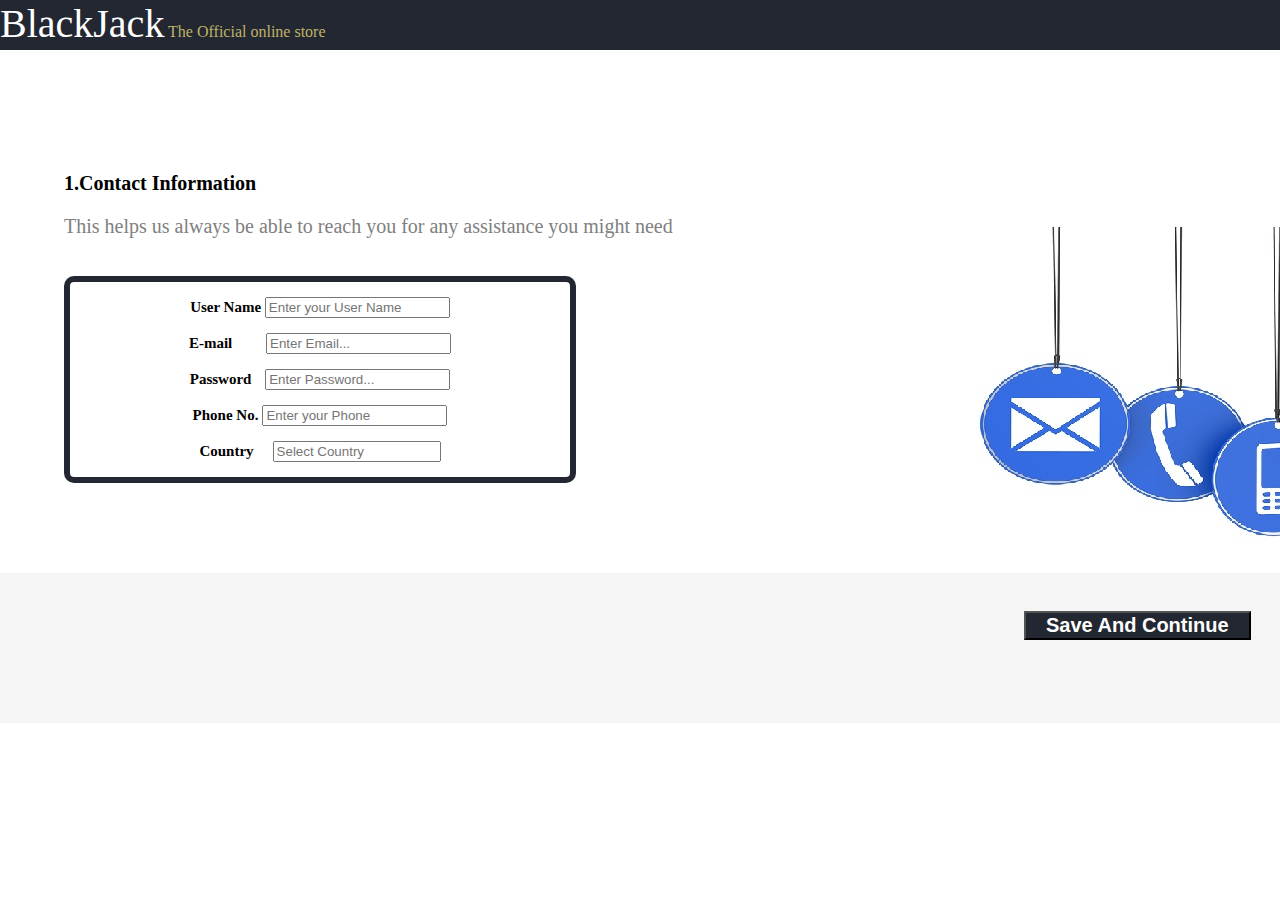
<file: BlackJac/seller/form.html>
<!DOCTYPE html>
<html lang="en">
    <head>
        <title>Online Shopping</title>
        <meta name="viewport" content="width=device-width">
        <title>Contactinfo.com</title>
        <style>
        body{
          margin: 0;
          background-size: 1550px 760px;
          background:url('Info.jpg') no-repeat ;
        }
        header {
          background-color: #232732;
          text-decoration:none;
          margin-bottom:0%;
          overflow: hidden;
        }

        #m9{
          color:black;
          text-align: center;
          padding-right: 0%;
          background:white;
          width: 500px;
          margin-left: 5%;
          margin-bottom: 7%;
          margin-top: 1%;
          border :6px solid #232732;
          border-radius: 10px;
          display: inline-block;
        }
      p{
          color:black;
          font-size: 20px;
          width:300px;
          margin-left: 0%;
          margin-top: 10%;
          display: block;
          font-weight: bold;
        }

         .button_1{
          background:#232732;
          padding-left: 20px;
          padding-right:20px;
          color:white;
          font-weight: bold;
          font-size: 20px;
          margin-top: 3%;
          display: inline;
          margin-left: 80%;
          margin-bottom: 0%;

        }
        #m9 input[type="email"]{
          margin-left: 6%;
          margin-top: 3%;

        }
        #m9 input[type="password"]{
          margin-left: 2%;
          margin-top: 3%;
        }

div {
  margin-right:0%;
}
h2 {
  display: inline;
  font-size: 15px;
  margin-left: 0%;
}

input[type="text"] {
  margin-top: 3%;
}
#CO {
  margin-top: 3%;
  margin-bottom: 3%;
  width: 160px;
  margin-left: 3%;
}
#disc {
  font-size: 20px;
  color: grey;
}
#header {
  background-color: #232732;
  height: 50px;
}
h7 {
  font-size: 40px;
  color: white;
  margin-top: 5%;
}
#info {
  margin-bottom: 2%;
  margin-left: 5%;
}
footer {
  background-color: #F5F5F5 ;
  margin-bottom:0%;
  height: 150px;
}
a {
  color: white;
  text-decoration: none;
}
img {
  width: 300px;
  height: 150px;
  display: inline;
  margin-left: 60%;
  margin-top: 0%;
}
h8 {
  color: #BFB367;
  margin-top: 10%;
  margin-bottom: 5%;
}
        </style>
    </head>


    <body>
      <div id="header">
       <h7 id="hhh">BlackJack</h7>
       <h8>The Official online store </h8>
     </div>

     <div id="info">

     <p id="signup"> 1.Contact Information </p>
     <span id="disc">This helps us always be able to reach you for any assistance you might need </span>
   </div>
       <div id="m9">
         <div id="m99">

       <div>
         <h2> User Name </h2>
         <input type="text" placeholder="Enter your User Name">
       </div>
       <div>
         <h2> E-mail </h2>
         <input type="email" placeholder="Enter Email...">
       </div>
       <div>
         <h2> Password </h2>
         <input type="password" placeholder="Enter Password...">
       </div>
       <div>
         <h2>Phone No.</h2>
         <input type="text" placeholder="Enter your Phone">
       </div>
       <div>
         <h2>Country</h2>
         <input name="country" list="countries" placeholder="Select Country" id="CO">
          <datalist id="countries" >
              <option value="Afghanistan">
              <option value="Albania">
              <option value="Algeria">
              <option value="Andorra">
              <option value="Angola">
              <option value="Antigua & Deps">
              <option value="Argentina">
              <option value="Armenia">
              <option value="Australia">
              <option value="Austria">
              <option value="Azerbaijan">
              <option value="Bahamas">
              <option value="Bahrain">
              <option value="Bangladesh">
              <option value="Barbados">
              <option value="Belarus">
              <option value="Belgium">
              <option value="Belize">
              <option value="Benin">
              <option value="Bhutan">
              <option value="Bolivia">
              <option value="Bosnia Herzegovina">
              <option value="Botswana">
              <option value="Brazil">
              <option value="Brunei">
              <option value="Bulgaria">
              <option value="Burkina">
              <option value="Burundi">
              <option value="Cambodia">
              <option value="Cameroon">
              <option value="Canada">
              <option value="Cape Verde">
              <option value="Central African Rep">
              <option value="Chad">
              <option value="Chile">
              <option value="China">
              <option value="Colombia">
              <option value="Comoros">
              <option value="Congo">
              <option value="Congo {Democratic Rep}">
              <option value="Costa Rica">
              <option value="Croatia">
              <option value="Cuba">
              <option value="Cyprus">
              <option value="Czech Republic">
              <option value="Denmark">
              <option value="Djibouti">
              <option value="Dominica">
              <option value="Dominican Republic">
              <option value="East Timor">
              <option value="Ecuador">
              <option value="Egypt">
              <option value="El Salvador">
              <option value="Equatorial Guinea">
              <option value="Eritrea">
              <option value="Estonia">
              <option value="Ethiopia">
              <option value="Fiji">
              <option value="Finland">
              <option value="France">
              <option value="Gabon">
              <option value="Gambia">
              <option value="Georgia">
              <option value="Germany">
              <option value="Ghana">
              <option value="Greece">
              <option value="Grenada">
              <option value="Guatemala">
              <option value="Guinea">
              <option value="Guinea-Bissau">
              <option value="Guyana">
              <option value="Haiti">
              <option value="Honduras">
              <option value="Hungary">
              <option value="Iceland">
              <option value="India">
              <option value="Indonesia">
              <option value="Iran">
              <option value="Iraq">
              <option value="Ireland {Republic}">
              <option value="Israel">
              <option value="Italy">
              <option value="Ivory Coast">
              <option value="Jamaica">
              <option value="Japan">
              <option value="Jordan">
              <option value="Kazakhstan">
              <option value="Kenya">
              <option value="Kiribati">
              <option value="Korea North">
              <option value="Korea South">
              <option value="Kosovo">
              <option value="Kuwait">
              <option value="Kyrgyzstan">
              <option value="Laos">
              <option value="Latvia">
              <option value="Lebanon">
              <option value="Lesotho">
              <option value="Liberia">
              <option value="Libya">
              <option value="Liechtenstein">
              <option value="Lithuania">
              <option value="Luxembourg">
              <option value="Macedonia">
              <option value="Madagascar">
              <option value="Malawi">
              <option value="Malaysia">
              <option value="Maldives">
              <option value="Mali">
              <option value="Malta">
              <option value="Marshall Islands">
              <option value="Mauritania">
              <option value="Mauritius">
              <option value="Mexico">
              <option value="Micronesia">
              <option value="Moldova">
              <option value="Monaco">
              <option value="Mongolia">
              <option value="Montenegro">
              <option value="Morocco">
              <option value="Mozambique">
              <option value="Myanmar, {Burma}">
              <option value="Namibia">
              <option value="Nauru">
              <option value="Nepal">
              <option value="Netherlands">
              <option value="New Zealand">
              <option value="Nicaragua">
              <option value="Niger">
              <option value="Nigeria">
              <option value="Norway">
              <option value="Oman">
              <option value="Pakistan">
              <option value="Palau">
              <option value="Panama">
              <option value="Papua New Guinea">
              <option value="Paraguay">
              <option value="Peru">
              <option value="Philippines">
              <option value="Poland">
              <option value="Portugal">
              <option value="Qatar">
              <option value="Romania">
              <option value="Russian Federation">
              <option value="Rwanda">
              <option value="St Kitts & Nevis">
              <option value="St Lucia">
              <option value="Saint Vincent & the Grenadines">
              <option value="Samoa">
              <option value="San Marino">
              <option value="Sao Tome & Principe">
              <option value="Saudi Arabia">
              <option value="Senegal">
              <option value="Serbia">
              <option value="Seychelles">
              <option value="Sierra Leone">
              <option value="Singapore">
              <option value="Slovakia">
              <option value="Slovenia">
              <option value="Solomon Islands">
              <option value="Somalia">
              <option value="South Africa">
              <option value="South Sudan">
              <option value="Spain">
              <option value="Sri Lanka">
              <option value="Sudan">
              <option value="Suriname">
              <option value="Swaziland">
              <option value="Sweden">
              <option value="Switzerland">
              <option value="Syria">
              <option value="Taiwan">
              <option value="Tajikistan">
              <option value="Tanzania">
              <option value="Thailand">
              <option value="Togo">
              <option value="Tonga">
              <option value="Trinidad & Tobago">
              <option value="Tunisia">
              <option value="Turkey">
              <option value="Turkmenistan">
              <option value="Tuvalu">
              <option value="Uganda">
              <option value="Ukraine">
              <option value="United Arab Emirates">
              <option value="United Kingdom">
              <option value="United States">
              <option value="Uruguay">
              <option value="Uzbekistan">
              <option value="Vanuatu">
              <option value="Vatican City">
              <option value="Venezuela">
              <option value="Vietnam">
              <option value="Yemen">
              <option value="Zambia">
              <option value="Zimbabwe">
          </datalist>
        </div>

         </div>

       </div>
      <footer>
         <button type="submit" class="button_1"><a href="verify.html">Save And Continue</a></button>
     </footer>
   </body>
</html>
</file>
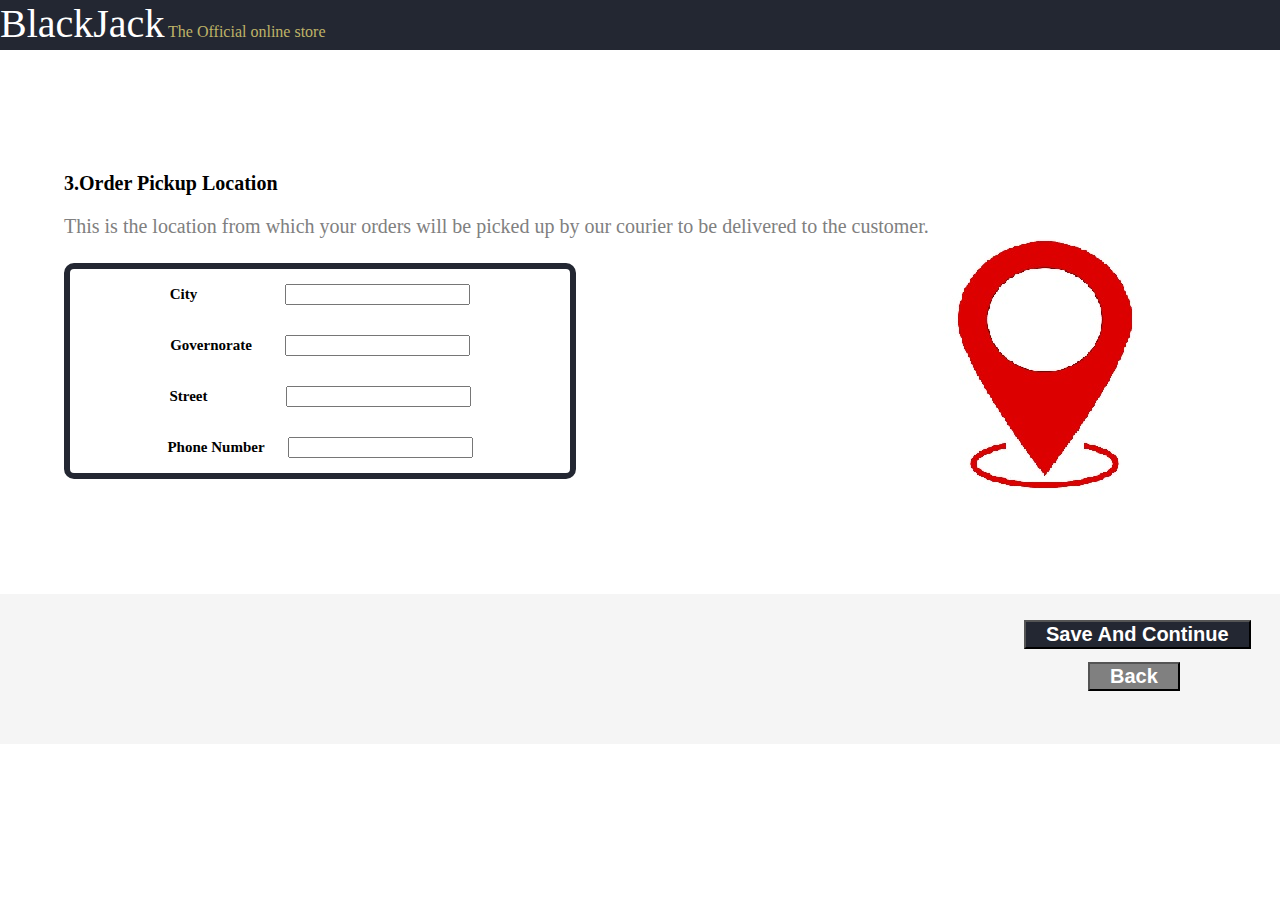
<file: BlackJac/seller/Orderlocation.html>
<!DOCTYPE html>
<html lang="en">
    <head>
        <title>Online Shopping</title>
        <meta name="viewport" content="width=device-width">
        <title>Onlinestore.com</title>
        <style>
        body{
          margin: 0;
          background-size: 1550px 760px;
          background:url('location.jpg') no-repeat ;
        }
        header {
          background-color:#232732;
          text-decoration:none;
          margin-bottom:0%;
          overflow: hidden;
        }

        h1{
          color:black;
          text-align: center;
          padding-right: 0%;
          background:white;
          width: 500px;
          margin-left: 5%;
          margin-bottom: 7%;
          margin-top: 0%;
          border :6px solid #232732;
          border-radius: 10px;
        }
      p{
          color:black;
          font-size: 20px;
          width:300px;
          margin-left: 0%;
          margin-top: 10%;
          display: block;
          font-weight: bold;
        }

         #button_1{
          background:#232732;
          padding-left: 20px;
          padding-right:20px;
          color:white;
          font-weight: bold;
          font-size: 20px;
          margin-top: 2%;
          display: inline-block;
          margin-left: 80%;
          margin-bottom: 0%;

        }

div {
  margin-right:0%;
}
h2 {
  display: inline;
  font-size: 15px;
  margin-left: 0%;
}

input[type="text"] {
  margin-top: 3%;

}
#CO {
  margin-top: 3%;
  margin-bottom: 3%;
  width: 160px;
  margin-left: 3%;
}
#disc {
  font-size: 20px;
  color: grey;
}
#header {
  background:  #232732;
  height: 50px;
}
h7 {
  font-size: 40px;
  color: white;
}
#info {
  margin-bottom: 2%;
  margin-left: 5%;
}
footer {
  background-color: #F5F5F5 ;
  margin-bottom:0%;
  height: 150px;
  margin-top: 9%;
}
a {
  color: white;
  text-decoration: none;
}

h3{
  margin-left: 0%;
  font-size: 15px;
}
#city {
  margin-bottom: 3%;
  margin-left: 8%;
}
#button_2{
 background:grey;
 padding-left: 20px;
 padding-right:20px;
 color:white;
 font-weight: bold;
 font-size: 20px;
 margin-top: 1%;
 display: inline-block;
 margin-left: 85%;
 margin-bottom: 0%;

}
#gov {
  margin-left: 5%;
  margin-bottom: 3%;
}
#Cit {
  margin-left: 16%;
  margin-bottom: 3%;
}
h8 {
  color: #BFB367;
  margin-top: 10%;
  margin-bottom: 5%;
}
#st {
  margin-left: 14%;
  margin-bottom: 3%;
}
#pn {
  margin-left: 3%;
  margin-bottom: 3%;
}
        </style>
    </head>


    <body>
      <form>
      <div id="header">
        <h7 id="hhh">BlackJack</h7>
        <h8>The Official online store </h8>
     </div>
     <div id="info">
     <p id="signup"> 3.Order Pickup Location</p>
     <span id="disc">This is the location from which your orders will be picked up by our courier to be delivered to the customer. </span>
   </div>
       <h1 id="m9">
         <div id="m99">

         <h2>City</h2>
         <input type="text" id="Cit">
       </div>
       <div>
         <h2>Governorate</h2>
         <input type="text" id="gov">
       </div>
       <div>
         <h2>Street</h2>
         <input type="text" id="st">
       </div>
       <div>
         <h2>Phone Number</h2>
         <input type="text" id="pn">
       </div>
        </div>
       </h1>
      <footer>

         <button type="submit" id="button_1"><a href="StoreName.html">Save And Continue</a></button>
         <button type="submit" id="button_2"><a href="verify.html">Back</a></button>

     </footer>
   </form>
   </body>
</html>
</file>
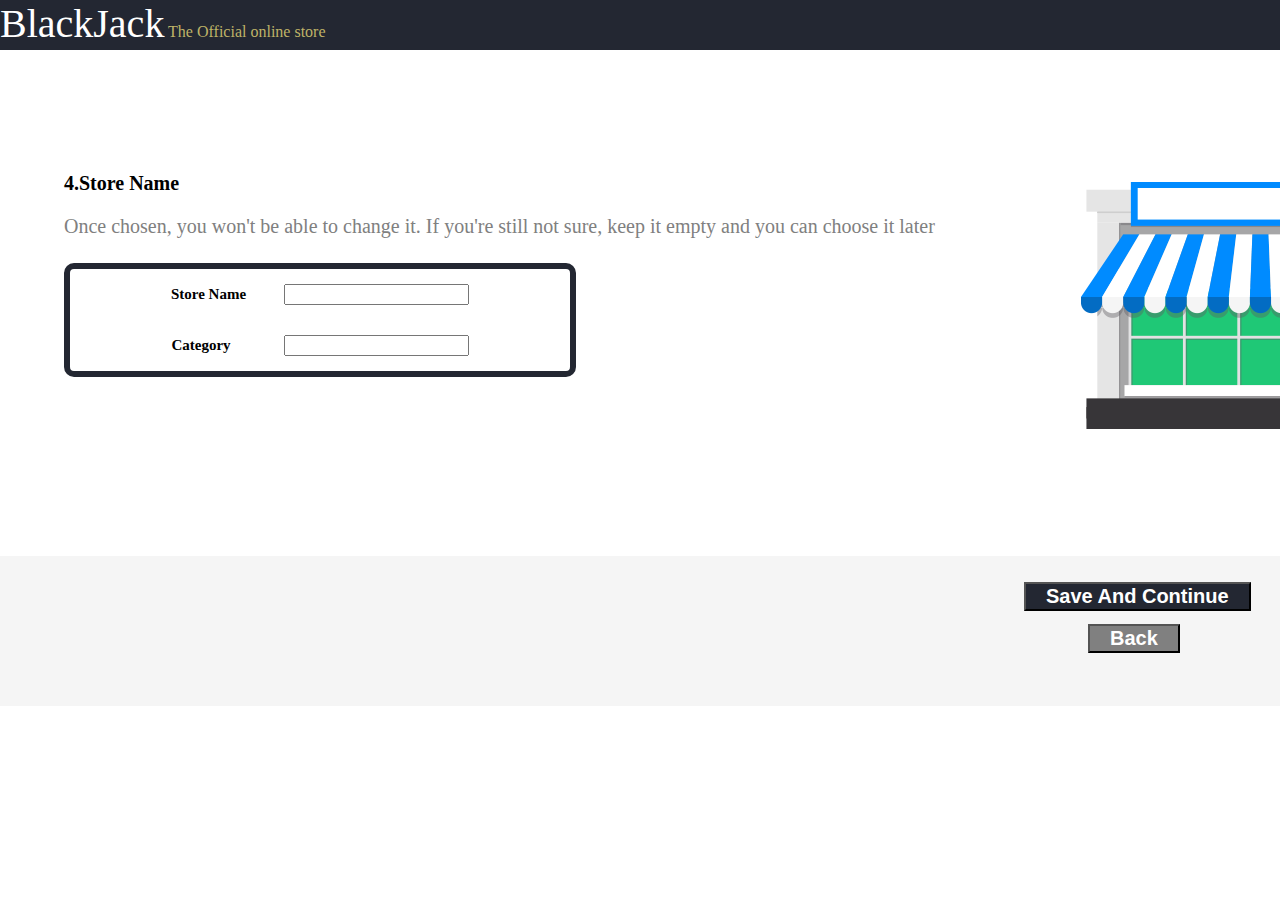
<file: BlackJac/seller/StoreName.html>
<!DOCTYPE html>
<html lang="en">
    <head>
        <title>Online Shopping</title>
        <meta name="viewport" content="width=device-width">
        <title>Onlinestore.com</title>
        <style>
        body{
          margin: 0;
          background-size: 1550px 760px;
          background:url('store.png') no-repeat ;
        }
        header {
          background-color:#232732;
          text-decoration:none;
          margin-bottom:0%;
          overflow: hidden;
        }

        h1{
          color:black;
          text-align: center;
          padding-right: 0%;
          background:white;
          width: 500px;
          margin-left: 5%;
          margin-bottom: 7%;
          margin-top: 0%;
          border :6px solid #232732;
          border-radius: 10px;
        }
      p{
          color:black;
          font-size: 20px;
          width:300px;
          margin-left: 0%;
          margin-top: 10%;
          display: block;
          font-weight: bold;
        }

         #button_1{
          background:#232732;
          padding-left: 20px;
          padding-right:20px;
          color:white;
          font-weight: bold;
          font-size: 20px;
          margin-top: 2%;
          display: inline-block;
          margin-left: 80%;
          margin-bottom: 0%;

        }
        #m9 input[type="email"]{
          margin-left: 6%;
          margin-top: 3%;

        }
        #m9 input[type="password"]{
          margin-left: 2%;
          margin-top: 3%;
        }

div {
  margin-right:0%;
}
h2 {
  display: inline;
  font-size: 15px;
  margin-left: 0%;
}

input[type="text"] {
  margin-top: 3%;
}
#CO {
  margin-top: 3%;
  margin-bottom: 3%;
  width: 160px;
  margin-left: 3%;
}
#disc {
  font-size: 20px;
  color: grey;
}
#header {
  background-color: #232732;
  height: 50px;
}
h7 {
  font-size: 40px;
  color: white;
}
#info {
  margin-bottom: 2%;
  margin-left: 5%;
}
footer {
  background-color: #F5F5F5 ;
  margin-bottom:0%;
  height: 150px;
  margin-top: 14%;
}
a {
  color: white;
  text-decoration: none;
}
input[type="file"] {
  display: block;
  margin-left: 30%
}
h3{
  margin-left: 0%;
  font-size: 15px;
}
#city {
  margin-bottom: 3%;
  margin-left: 8%;
}
#button_2{
 background:grey;
 padding-left: 20px;
 padding-right:20px;
 color:white;
 font-weight: bold;
 font-size: 20px;
 margin-top: 1%;
 display: inline-block;
 margin-left: 85%;
 margin-bottom: 0%;

}
#Cat {
  margin-left: 9%;
  margin-bottom: 3%;
}
#ID {
  margin-left: 6%;
  margin-bottom: 3%;
}
h8 {
  color: #BFB367;
  margin-top: 10%;
  margin-bottom: 5%;
}
        </style>
    </head>


    <body>
      <form>
      <div id="header">
        <h7 id="hhh">BlackJack</h7>
        <h8>The Official online store </h8>
     </div>
     <div id="info">
     <p id="signup"> 4.Store Name</p>
     <span id="disc">Once chosen, you won't be able to change it. If you're still not sure, keep it empty and you can choose it later </span>
   </div>
       <h1 id="m9">
         <div id="m99">

         <h2>Store Name</h2>
         <input type="text" id="ID">
       </div>
        <div>
          <h2>Category</h2>
          <input type="text" id="Cat">
        </div>
       </h1>
      <footer>
         <button type="submit" id="button_1"><a href="StoreName.html">Save And Continue</a></button>
         <button type="submit" id="button_2"><a href="verify.html">Back</a></button>
     </footer>
   </form>
   </body>
</html>
</file>
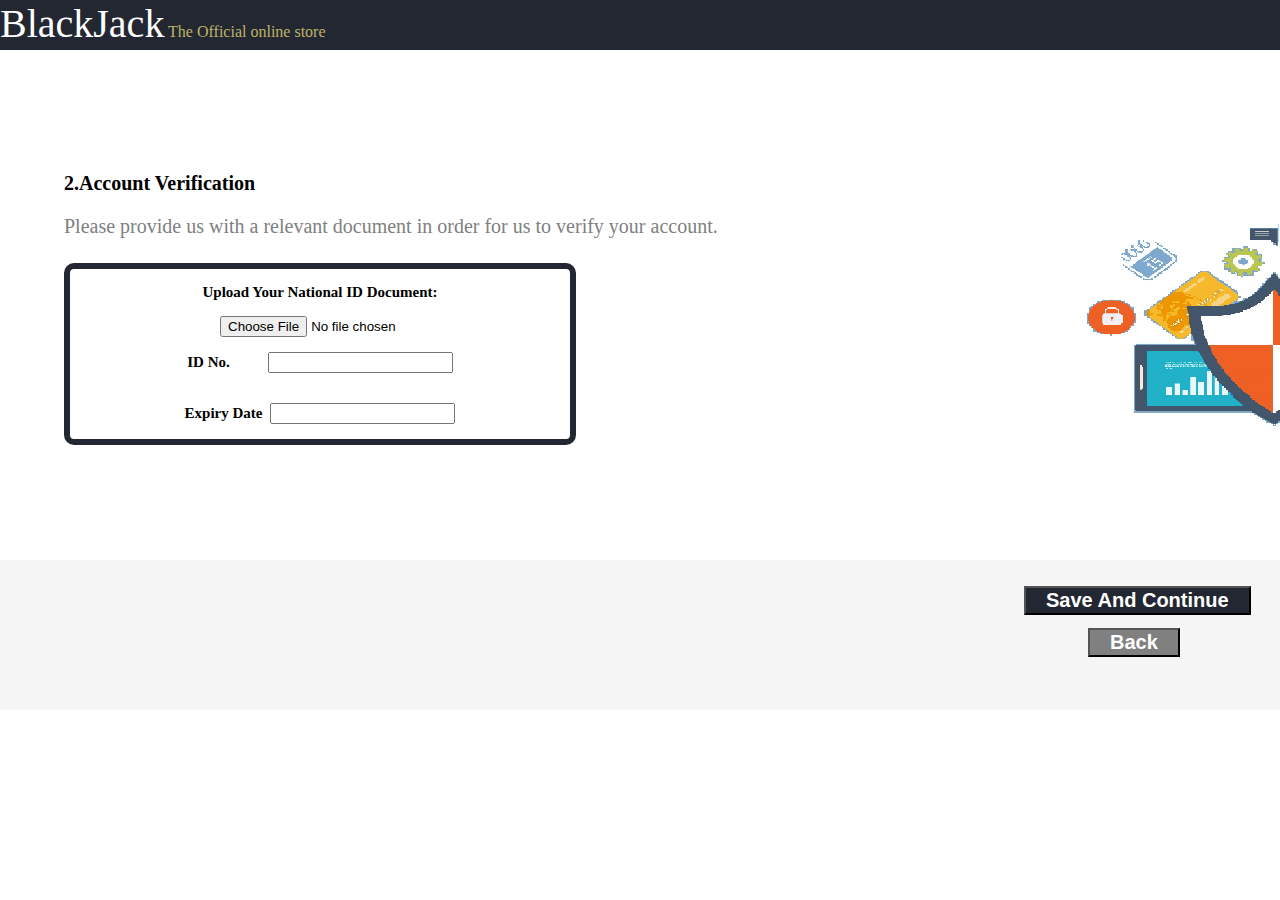
<file: BlackJac/seller/verify.html>
<!DOCTYPE html>
<html lang="en">
    <head>
        <title>Online Shopping</title>
        <meta name="viewport" content="width=device-width">
        <title>Onlinestore.com</title>
        <style>
        body{
          margin: 0;
          background-size: 1550px 760px;
          background:url('loc.png') no-repeat ;
        }
        header {
          background-color:#232732;
          text-decoration:none;
          margin-bottom:0%;
          overflow: hidden;
        }

        h1{
          color:black;
          text-align: center;
          padding-right: 0%;
          background:white;
          width: 500px;
          margin-left: 5%;
          margin-bottom: 7%;
          margin-top: 0%;
          border :6px solid #232732;
          border-radius: 10px;
        }
      p{
          color:black;
          font-size: 20px;
          width:300px;
          margin-left: 0%;
          margin-top: 10%;
          display: block;
          font-weight: bold;
        }

         #button_1{
          background:#232732;
          padding-left: 20px;
          padding-right:20px;
          color:white;
          font-weight: bold;
          font-size: 20px;
          margin-top: 2%;
          display: inline-block;
          margin-left: 80%;
          margin-bottom: 0%;

        }
        #m9 input[type="email"]{
          margin-left: 6%;
          margin-top: 3%;

        }
        #m9 input[type="password"]{
          margin-left: 2%;
          margin-top: 3%;
        }

div {
  margin-right:0%;
}
h2 {
  display: inline;
  font-size: 15px;
  margin-left: 0%;
}

input[type="text"] {
  margin-top: 3%;
}
#CO {
  margin-top: 3%;
  margin-bottom: 3%;
  width: 160px;
  margin-left: 3%;
}
#disc {
  font-size: 20px;
  color: grey;
}
#header {
  background-color: #232732;
  height: 50px;
}
h7 {
  font-size: 40px;
  color: white;

}
#info {
  margin-bottom: 2%;
  margin-left: 5%;
}
footer {
  background-color: #F5F5F5 ;
  margin-bottom:0%;
  height: 150px;
  margin-top: 9%;
}
a {
  color: white;
  text-decoration: none;
}
input[type="file"] {
  display: block;
  margin-left: 30%
}
h3{
  margin-left: 0%;
  font-size: 15px;
}
#city {
  margin-bottom: 3%;
  margin-left: 8%;
}
#button_2{
 background:grey;
 padding-left: 20px;
 padding-right:20px;
 color:white;
 font-weight: bold;
 font-size: 20px;
 margin-top: 1%;
 display: inline-block;
 margin-left: 85%;
 margin-bottom: 0%;

}
#Date {
  margin-left: 0%;
  margin-bottom: 3%;
}
#ID {
  margin-left: 6%;
  margin-bottom: 3%;
}
h8 {
  color: #BFB367;
  margin-top: 10%;
  margin-bottom: 5%;
}
        </style>
    </head>


    <body>
      <div id="header">
        <h7 id="hhh">BlackJack</h7>
        <h8>The Official online store </h8>
     </div>
     <div id="info">
     <p id="signup"> 2.Account Verification </p>
     <span id="disc">Please provide us with a relevant document in order for us to verify your account. </span>
   </div>
       <h1 id="m9">
         <div id="m99">

       <div>
         <h3 id="im">Upload Your National ID Document: </h3>
         <input type="file" name="fileToUpload" id="fileToUpload">
       </div>
       <div>
         <h2>ID No.</h2>
         <input type="text" id="ID">
       </div>
       <div>
         <h2>Expiry Date</h2>
         <input type="text" id="Date">
       </div>
        </div>
       </h1>
      <footer>

         <button type="submit" id="button_1"><a href="Orderlocation.html">Save And Continue</a></button>
         <button type="submit" id="button_2"><a href="form.html">Back</a></button>

     </footer>
   </body>
</html>
</file>
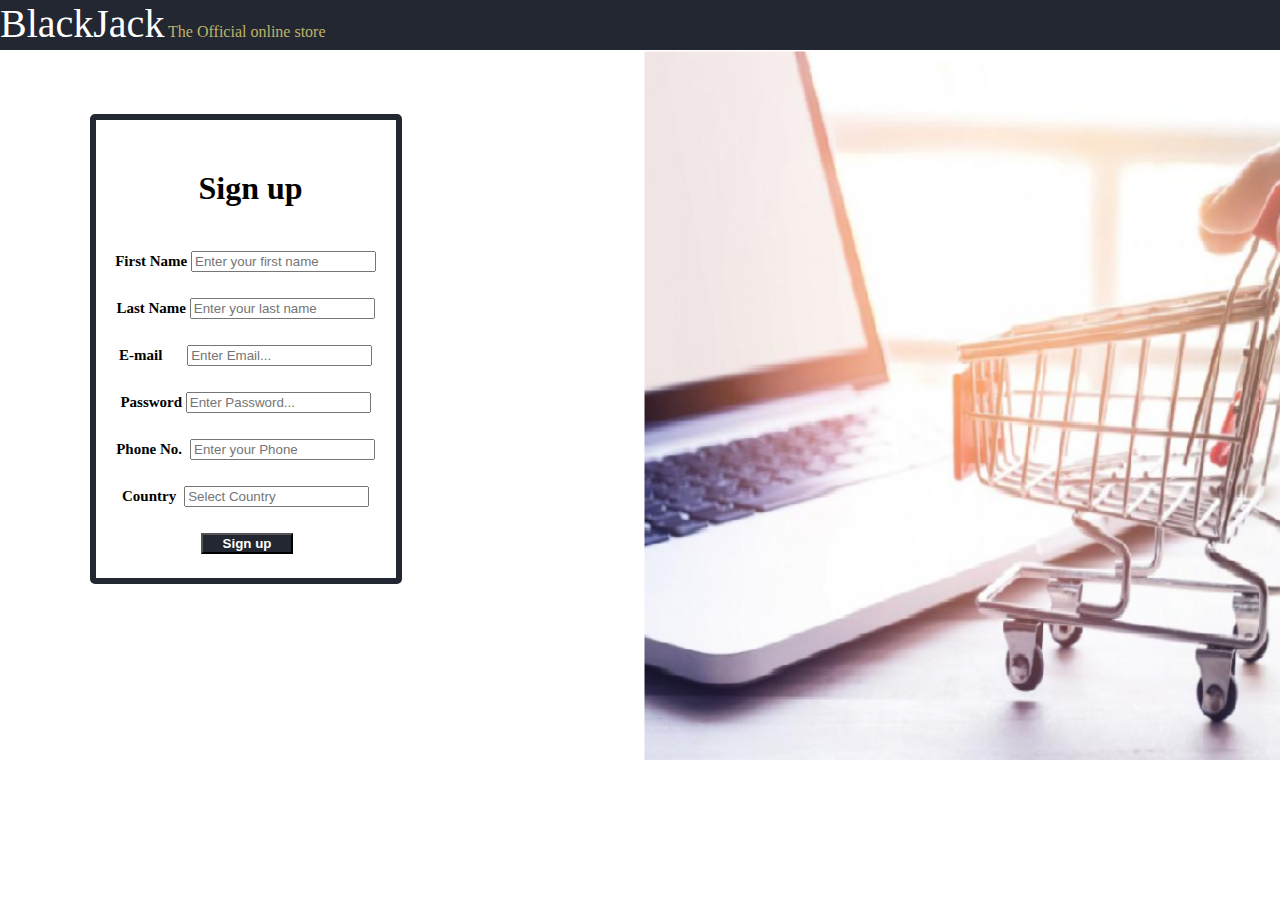
<file: BlackJac/signup/signup.html>
<!DOCTYPE html>
<html lang="en">
    <head>
        <title>Online Shopping</title>
        <meta name="viewport" content="width=device-width">
        <title>Souq.com</title>
        <style>
        header {
          background-color:#232732;
          text-decoration:none;
          margin-bottom:0%;
          overflow: hidden;
        }
        body{
          margin: 0;
          background:url('signup.png') no-repeat ;
          background-size: 1550px 760px;
        }
        .img {
          margin-left: 0%;
          display: inline;
        }
        img {
          width: 100px;
          height: 100px;
        }
        h1{
          color:black;
          text-align: center;
          padding-right: 0%;
          background:white;
          width: 300px;
          margin-left: 7%;
          margin-bottom: 0%;
          margin-top: 5%;
          border :6px solid #232732;
          border-radius: 5px;
        }
      p{
          color:black;
          text-align: center;
          padding:20px;
          background:white;
          width:150px;
          margin-left: 20%;
          margin-bottom: 0%;
          margin-top: 10%;
        }

        #m9 button{
          background:#232732;
          padding-left: 20px;
          padding-right:20px;
          color:white;
          font-weight: bold;
          margin-top: 8%;
          display: block;
          margin-left: 35%;
          margin-bottom: 8%;
        }
        #m9 input[type="email"]{
          margin-left: 7%;
          margin-top: 8%;

        }
        #m9 input[type="password"]{
          margin-left: 0%;
          margin-top: 8%;
        }
      header a{
          color:#ffffff;
          text-decoration:none;
          font-size:16px;
        }
      header .current a{
         color:#7B07B1;
         font-weight:bold;
       }
       li {
         list-style: none;
         display: block;
       }
       .list {
         display:inline;
         float: right;

      }

       header a:hover{
         color:#072639;
         font-weight:bold;
       }
div {
  margin-right:0%;
}
h2 {
  display: inline;
  font-size: 15px;
}
input[type="text"] {
  margin-top: 8%;
}
#CO {
  margin-top: 8%;
}
#header {
  background-color: #232732;
  height: 50px;
}
h8 {
  color: #BFB367;
  margin-top: 10%;
  margin-bottom: 5%;
}
h7 {
  font-size: 40px;
  color: white;
}
        </style>
    </head>


    <body>
      <div id="header">
        <h7 id="hhh">BlackJack</h7>
        <h8>The Official online store </h8>
     </div>
       <h1 id="m9">
         <div id="m99">
         <p id="signup"> Sign up </p>
       <div>
         <h2> First Name </h2>
         <input type="text" placeholder="Enter your first name">
       </div>
       <div>
         <h2 > Last Name </h2>
         <input type="text" placeholder="Enter your last name">
       </div>
       <div>
         <h2> E-mail </h2>
         <input type="email" placeholder="Enter Email...">
       </div>
       <div>
         <h2> Password </h2>
         <input type="password" placeholder="Enter Password...">
       </div>
       <div>
         <h2>Phone No.</h2>
         <input type="text" placeholder="Enter your Phone">
       </div>
       <div>
         <h2>Country</h2>
         <input name="country" list="countries" placeholder="Select Country" id="CO">
          <datalist id="countries" >
              <option value="Afghanistan">
              <option value="Albania">
              <option value="Algeria">
              <option value="Andorra">
              <option value="Angola">
              <option value="Antigua & Deps">
              <option value="Argentina">
              <option value="Armenia">
              <option value="Australia">
              <option value="Austria">
              <option value="Azerbaijan">
              <option value="Bahamas">
              <option value="Bahrain">
              <option value="Bangladesh">
              <option value="Barbados">
              <option value="Belarus">
              <option value="Belgium">
              <option value="Belize">
              <option value="Benin">
              <option value="Bhutan">
              <option value="Bolivia">
              <option value="Bosnia Herzegovina">
              <option value="Botswana">
              <option value="Brazil">
              <option value="Brunei">
              <option value="Bulgaria">
              <option value="Burkina">
              <option value="Burundi">
              <option value="Cambodia">
              <option value="Cameroon">
              <option value="Canada">
              <option value="Cape Verde">
              <option value="Central African Rep">
              <option value="Chad">
              <option value="Chile">
              <option value="China">
              <option value="Colombia">
              <option value="Comoros">
              <option value="Congo">
              <option value="Congo {Democratic Rep}">
              <option value="Costa Rica">
              <option value="Croatia">
              <option value="Cuba">
              <option value="Cyprus">
              <option value="Czech Republic">
              <option value="Denmark">
              <option value="Djibouti">
              <option value="Dominica">
              <option value="Dominican Republic">
              <option value="East Timor">
              <option value="Ecuador">
              <option value="Egypt">
              <option value="El Salvador">
              <option value="Equatorial Guinea">
              <option value="Eritrea">
              <option value="Estonia">
              <option value="Ethiopia">
              <option value="Fiji">
              <option value="Finland">
              <option value="France">
              <option value="Gabon">
              <option value="Gambia">
              <option value="Georgia">
              <option value="Germany">
              <option value="Ghana">
              <option value="Greece">
              <option value="Grenada">
              <option value="Guatemala">
              <option value="Guinea">
              <option value="Guinea-Bissau">
              <option value="Guyana">
              <option value="Haiti">
              <option value="Honduras">
              <option value="Hungary">
              <option value="Iceland">
              <option value="India">
              <option value="Indonesia">
              <option value="Iran">
              <option value="Iraq">
              <option value="Ireland {Republic}">
              <option value="Israel">
              <option value="Italy">
              <option value="Ivory Coast">
              <option value="Jamaica">
              <option value="Japan">
              <option value="Jordan">
              <option value="Kazakhstan">
              <option value="Kenya">
              <option value="Kiribati">
              <option value="Korea North">
              <option value="Korea South">
              <option value="Kosovo">
              <option value="Kuwait">
              <option value="Kyrgyzstan">
              <option value="Laos">
              <option value="Latvia">
              <option value="Lebanon">
              <option value="Lesotho">
              <option value="Liberia">
              <option value="Libya">
              <option value="Liechtenstein">
              <option value="Lithuania">
              <option value="Luxembourg">
              <option value="Macedonia">
              <option value="Madagascar">
              <option value="Malawi">
              <option value="Malaysia">
              <option value="Maldives">
              <option value="Mali">
              <option value="Malta">
              <option value="Marshall Islands">
              <option value="Mauritania">
              <option value="Mauritius">
              <option value="Mexico">
              <option value="Micronesia">
              <option value="Moldova">
              <option value="Monaco">
              <option value="Mongolia">
              <option value="Montenegro">
              <option value="Morocco">
              <option value="Mozambique">
              <option value="Myanmar, {Burma}">
              <option value="Namibia">
              <option value="Nauru">
              <option value="Nepal">
              <option value="Netherlands">
              <option value="New Zealand">
              <option value="Nicaragua">
              <option value="Niger">
              <option value="Nigeria">
              <option value="Norway">
              <option value="Oman">
              <option value="Pakistan">
              <option value="Palau">
              <option value="Panama">
              <option value="Papua New Guinea">
              <option value="Paraguay">
              <option value="Peru">
              <option value="Philippines">
              <option value="Poland">
              <option value="Portugal">
              <option value="Qatar">
              <option value="Romania">
              <option value="Russian Federation">
              <option value="Rwanda">
              <option value="St Kitts & Nevis">
              <option value="St Lucia">
              <option value="Saint Vincent & the Grenadines">
              <option value="Samoa">
              <option value="San Marino">
              <option value="Sao Tome & Principe">
              <option value="Saudi Arabia">
              <option value="Senegal">
              <option value="Serbia">
              <option value="Seychelles">
              <option value="Sierra Leone">
              <option value="Singapore">
              <option value="Slovakia">
              <option value="Slovenia">
              <option value="Solomon Islands">
              <option value="Somalia">
              <option value="South Africa">
              <option value="South Sudan">
              <option value="Spain">
              <option value="Sri Lanka">
              <option value="Sudan">
              <option value="Suriname">
              <option value="Swaziland">
              <option value="Sweden">
              <option value="Switzerland">
              <option value="Syria">
              <option value="Taiwan">
              <option value="Tajikistan">
              <option value="Tanzania">
              <option value="Thailand">
              <option value="Togo">
              <option value="Tonga">
              <option value="Trinidad & Tobago">
              <option value="Tunisia">
              <option value="Turkey">
              <option value="Turkmenistan">
              <option value="Tuvalu">
              <option value="Uganda">
              <option value="Ukraine">
              <option value="United Arab Emirates">
              <option value="United Kingdom">
              <option value="United States">
              <option value="Uruguay">
              <option value="Uzbekistan">
              <option value="Vanuatu">
              <option value="Vatican City">
              <option value="Venezuela">
              <option value="Vietnam">
              <option value="Yemen">
              <option value="Zambia">
              <option value="Zimbabwe">
          </datalist>
        </div>
          <button type="submit" class="button_1">Sign up</button>

         </div>
       </h1>

      </body>
</html>
</file>
<file: calculator-app-main/style.css>
#buttons {
    background-color: rgb(52, 223, 0);
    height: 25px;
    width: 70px;
    border-radius: 20%;
    padding-top: 5px;
    margin-left: 12%;
    margin-bottom: 1%;
    margin-top: 0px;
    display: inline-block;
} 
#one {
    margin-left: 12px;
    margin-top: 2px;
    border: none;
  display: inline-block;
  cursor: pointer;
  border-radius: 50%;
  height: 50%;
  background-color: #00004d;
}
#two {
  border: none;
  display: inline-block;
  cursor: pointer;
  border-radius: 50%;
  height: 50%;
  background-color: #ffffe6;
}
#three {
    border: none;
  display: inline-block;
  cursor: pointer;
  border-radius: 50%;
  height: 50%;
  background-color: purple;
}
.number {
    height: 70px;
    width: 23%;
    margin-bottom: 5px;
    background-color: #ffffe6;
    font-size: x-large;
    border-radius: 7px;
}
#eq {
    height: 70px;
    width: 47%;
    background-color: #ff751a;
    font-size: x-large;
    border-radius: 7px;
}
#reset {
    height: 70px;
    width: 48%;
    background-color: #538cc6;
    font-size: x-large;
    border-radius: 7px;
}
#del {
    height: 70px;
    width: 23%;
    margin-bottom: 5px;
    background-color: #538cc6;
    font-size: x-large;
    border-radius: 7px;
}
#dis {
    height: 70px;
    width: 33.5%;
    margin-bottom: 10px;
    font-size: xx-large;
    background-color: #00004d;
    border-radius: 7px;
    color: white;
    text-align: right;
    border: 0px;
}
p {
    display: inline-block;
    margin-left: 0.5%;
    margin-bottom: 0px;
}
#pallet {
    /* margin-left: 26.25%; */
    margin-bottom: 0px;
    float: right;
}
#eval{
    margin-left: 40%;
    margin-bottom: 5%;
}
#text {
    margin-bottom: 0px;
    font-family: 'Lucida Sans', 'Lucida Sans Regular', 'Lucida Grande', 'Lucida Sans Unicode', Geneva, Verdana, sans-serif;
    font-size: large;
}
#bod{

}
#buttons2 {
    background-color: #4d4dff;
    margin-right: 0px;
    width: 33%;
    padding-left: 12px;
    padding-top: 10px;
    padding-bottom: 10px;
    border-radius: 7px;
}
</file>
<file: Museum of candy/app.css>
body {
    background: #f5d9d5;
    font-family: "Nunito", sans-serif;
}

.blurb h2 {
   color: #EA1C2C;
   font-weight: 100;
   font-size: 2.5rem;
}

.blurb p {
    color: #f498b8;
    font-weight: 100;
    font-size: 1.125rem;
    line-height: 2;
}

.content {
    margin-top: 100px;
    margin-bottom: 100px;
}

#mainNavbar {
    font-size: 1.5rem;
    font-weight: 100;    
}

#mainNavbar .nav-link {
    color: white;
}

#mainNavbar .nav-link:hover {
    color: #EA1C2C;
}

#mainNavbar .navbar-brand {
    color: #EA1C2C;
    font-size: 1.5rem;
}

#headingGroup span {
    color: #EA1C2C;
}

#headingGroup h1 {
    font-weight: 100;
    font-size: 4rem;
}

.navbar.scrolled {
    background: rgb(222,192,222);
    transition: background 500ms;
}

@media (max-width: 1200px) {
    #headingGroup h1 {
        font-weight: 100;
        font-size: 3rem;
    }
    .blurb h2 {
        font-size: 2rem;
    }
}
</file>
<file: room-homepage-master/style.css>
#shopping {
    text-decoration: none;
    display: block;
    color :black;
    padding-bottom: 15px;
}
button {
    display: inline-block;
    color: blanchedalmond;
    background-color: black;
    cursor: pointer;
    width: 50px;
    height: 50px;
    font-size: large;
}
#leftdiv {
    background-image: url("desktop-image-hero-1.jpg");
    height: 450px;
    width: 800px;
    background-size: 800px 450px;
    background-repeat: no-repeat;
    padding-top:0px ;
    float: left;
  }
.head {
    text-decoration: none;
    color: white;
    margin: 4%;
    display: inline-block;
}
.head:hover {
    border-bottom: 3px solid white;
  }
#rightdiv{
    display: inline-block;
    width: 600px;
    padding-left: 50px;
    margin-bottom: 14%;
}
h1 {
    display: inline-block;
}
p {
    display: inline-block;
}
body{
    padding: 0px;
}
#right {
    display: inline;
    float: right;
}
#left {
    display: inline;
    float: left;
}
#mid {
    width: 400px;
    display: inline-block;
    margin-left: 10%;
    font-family: 'Courier New', Courier, monospace ;
}
#hmid {
    width: 200px;
    display:block;
    font-family: 'Courier New', Courier, monospace ;
    font-weight: bold;
}
#shopping {
    text-decoration: none;
    display: inline-block;
}
</file>
<file: PricingPanel/PriceTable/app.css>
/* http://meyerweb.com/eric/tools/css/reset/ 
   v2.0 | 20110126
   License: none (public domain)
*/

html, body, div, span, applet, object, iframe,
h1, h2, h3, h4, h5, h6, p, blockquote, pre,
a, abbr, acronym, address, big, cite, code,
del, dfn, em, img, ins, kbd, q, s, samp,
small, strike, strong, sub, sup, tt, var,
b, u, i, center,
dl, dt, dd, ol, ul, li,
fieldset, form, label, legend,
table, caption, tbody, tfoot, thead, tr, th, td,
article, aside, canvas, details, embed, 
figure, figcaption, footer, header, hgroup, 
menu, nav, output, ruby, section, summary,
time, mark, audio, video {
	margin: 0;
	padding: 0;
	border: 0;
	font-size: 100%;
	font: inherit;
	vertical-align: baseline;
}
/* HTML5 display-role reset for older browsers */
article, aside, details, figcaption, figure, 
footer, header, hgroup, menu, nav, section {
	display: block;
}
body {
	line-height: 1;
}
ol, ul {
	list-style: none;
}
blockquote, q {
	quotes: none;
}
blockquote:before, blockquote:after,
q:before, q:after {
	content: '';
	content: none;
}
table {
	border-collapse: collapse;
	border-spacing: 0;
}

html {
  box-sizing: border-box;
  font-family: 'Open Sans', sans-serif;
}

body {
  background-color: #60a9ff;
  display: flex;
  justify-content: center;
  align-items: center;
  min-height: 100vh;
}

.panel {
  background-color: white;
  border-radius: 10px;
  padding: 15px 25px;
  width: 100%;
  max-width: 960px;
  display: flex;
  flex-direction: column;
  text-align: center;
  text-transform: uppercase;
}

.pricing-plan {
  border-bottom: 1px solid #e1f1ff;
}
.pricing-plan:last-child {
  border-bottom: none;
}

.pricing-img {
  margin-bottom: 25px;
  max-width: 100%;
}

.pricing-header {
  color: #888;
  font-weight: 600;
  letter-spacing: 1px;
}

.pricing-features {
  margin: 50px 0 25px;
  color: #016ff9;
}

.pricing-features-item {
  font-weight: 600;
  letter-spacing: 1px;
  font-size: 12px;
  line-height: 1.5;
  padding: 15px 0;
  border-top: 1px solid #e1f1ff;
}

.pricing-features-item:last-child{
  border-bottom: 1px solid #e1f1ff;
}

.pricing-price {
  color: #016ff9; 
  display: block;
  font-size: 32px;
  font-weight: 700;
}

.pricing-button {
  border: 1px solid #9dd1ff;
  border-radius: 10px;
  color: #348efe;
  display: inline-block;
  padding: 15px 35px;
  text-decoration: none;
  margin: 25px 0;
  transition: background-color 200ms ease-in-out;
}

.pricing-button:hover, .pricing-button:focus {
  background-color: #e1f1ff;
}

.pricing-button.is-featured {
  background-color: #48aaff;
  color: white;
}

.pricing-button.is-featured:hover, .pricing-button.is-featured:focus{
  background-color: #269aff;
  color: white;
}


@media (min-width: 900px){
  .panel {
    flex-direction: row;
  }
  .pricing-plan {
    border-bottom: none;
    border-right: 1px solid #e1f1ff;
    padding: 25px 50px;
  }
  .pricing-plan:last-child {
    border-right: none;
  }
}
</file>
